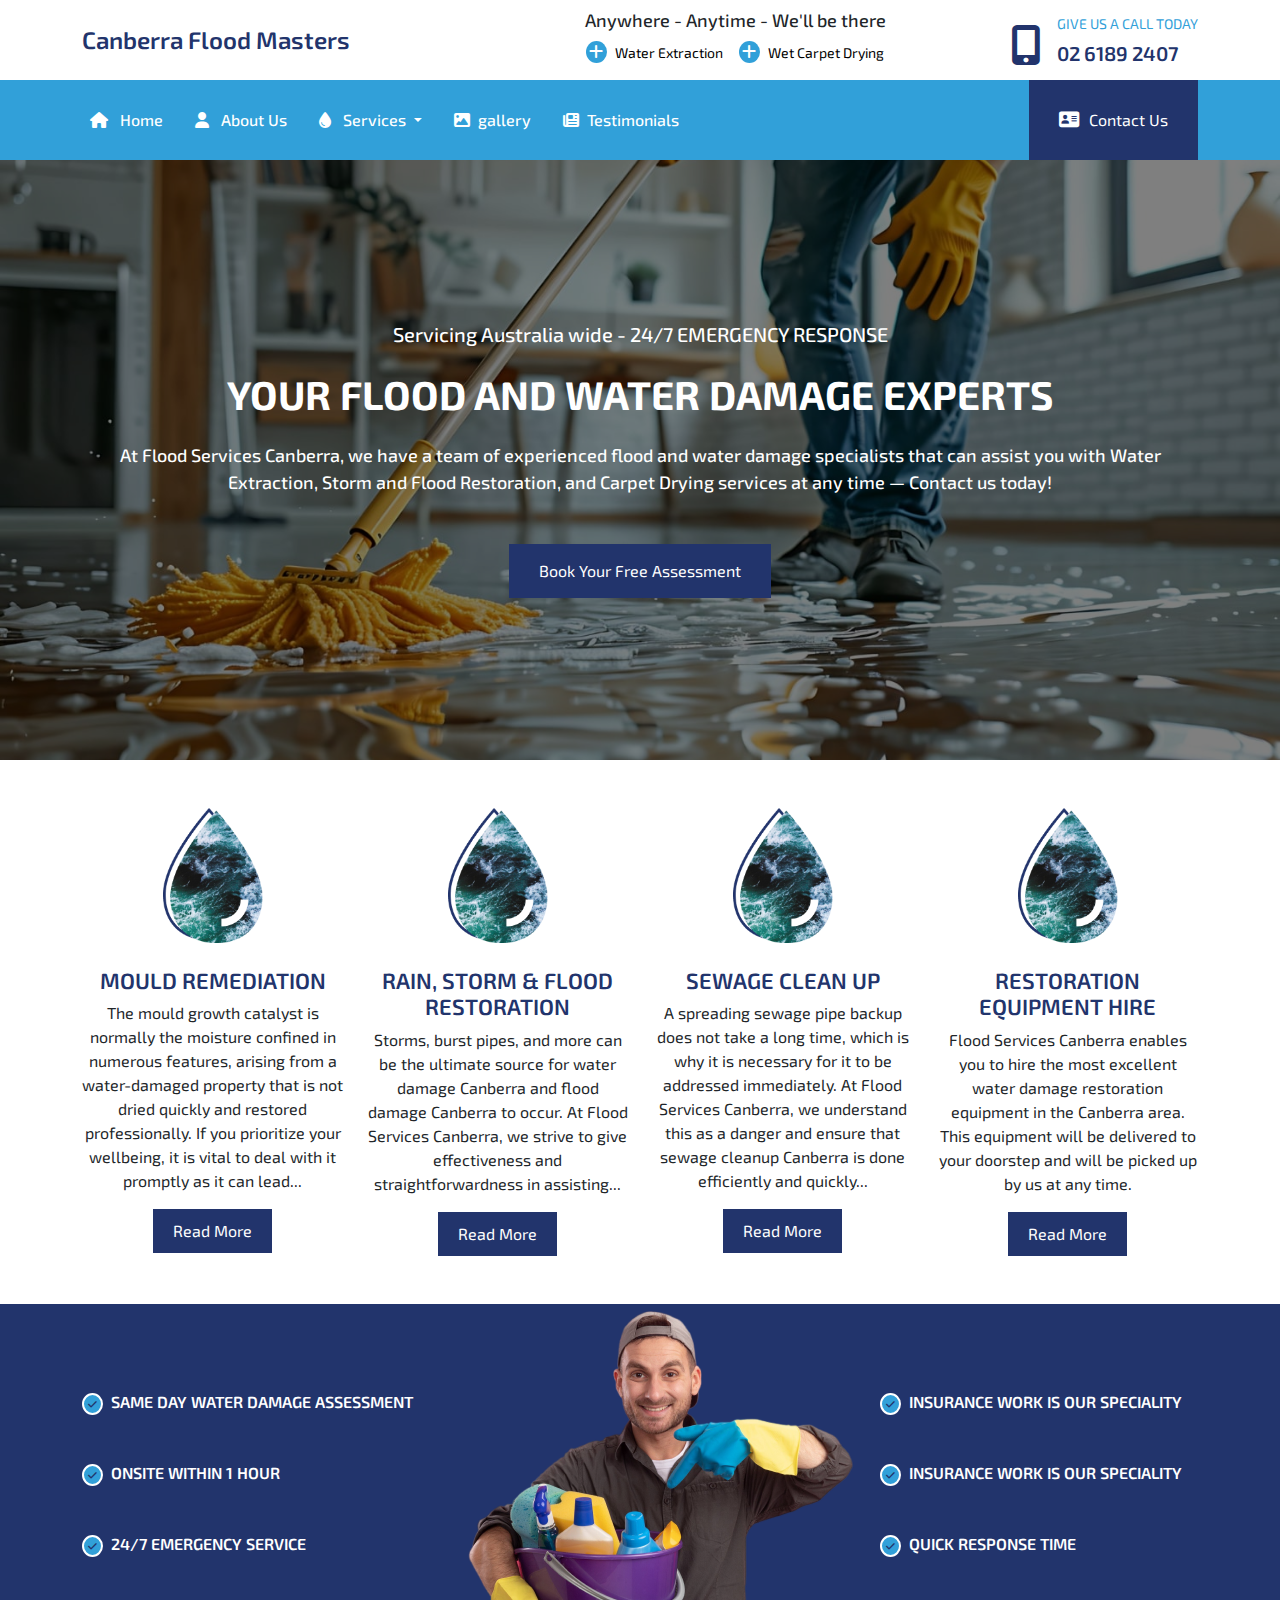
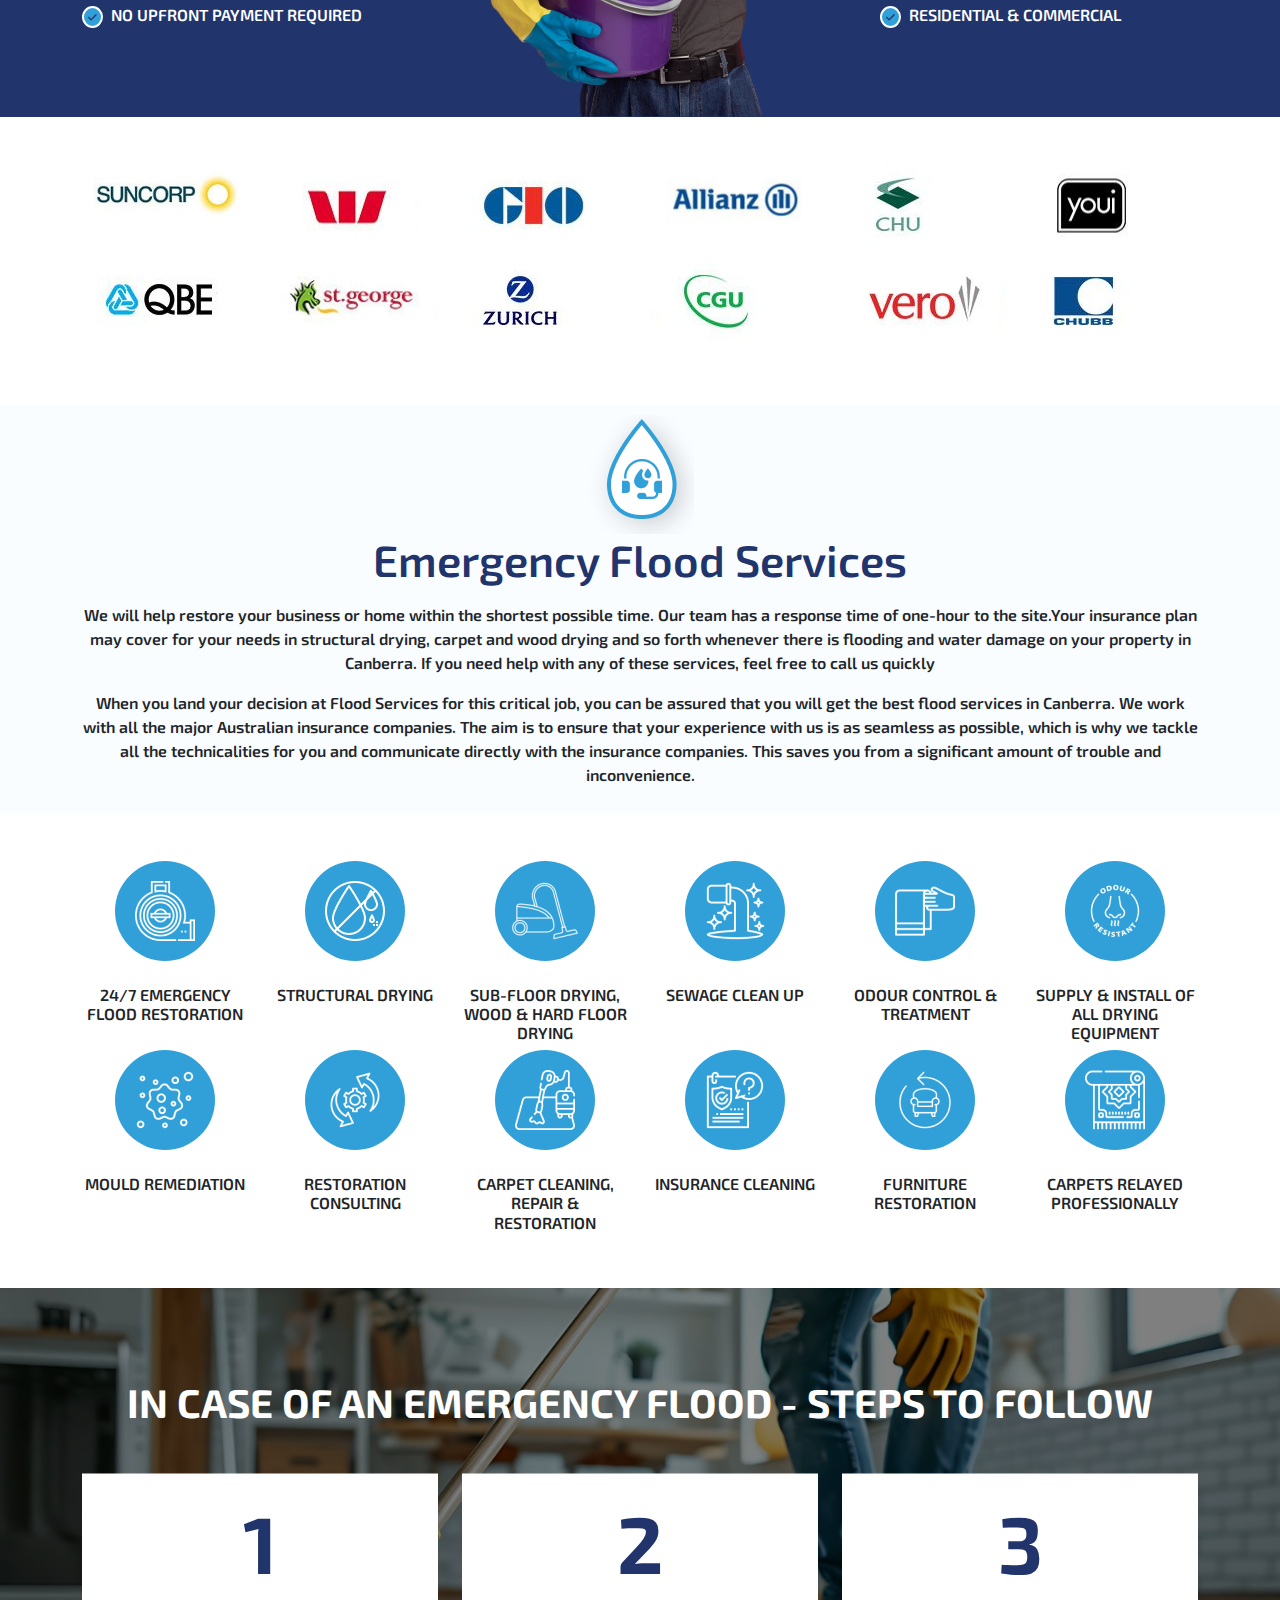
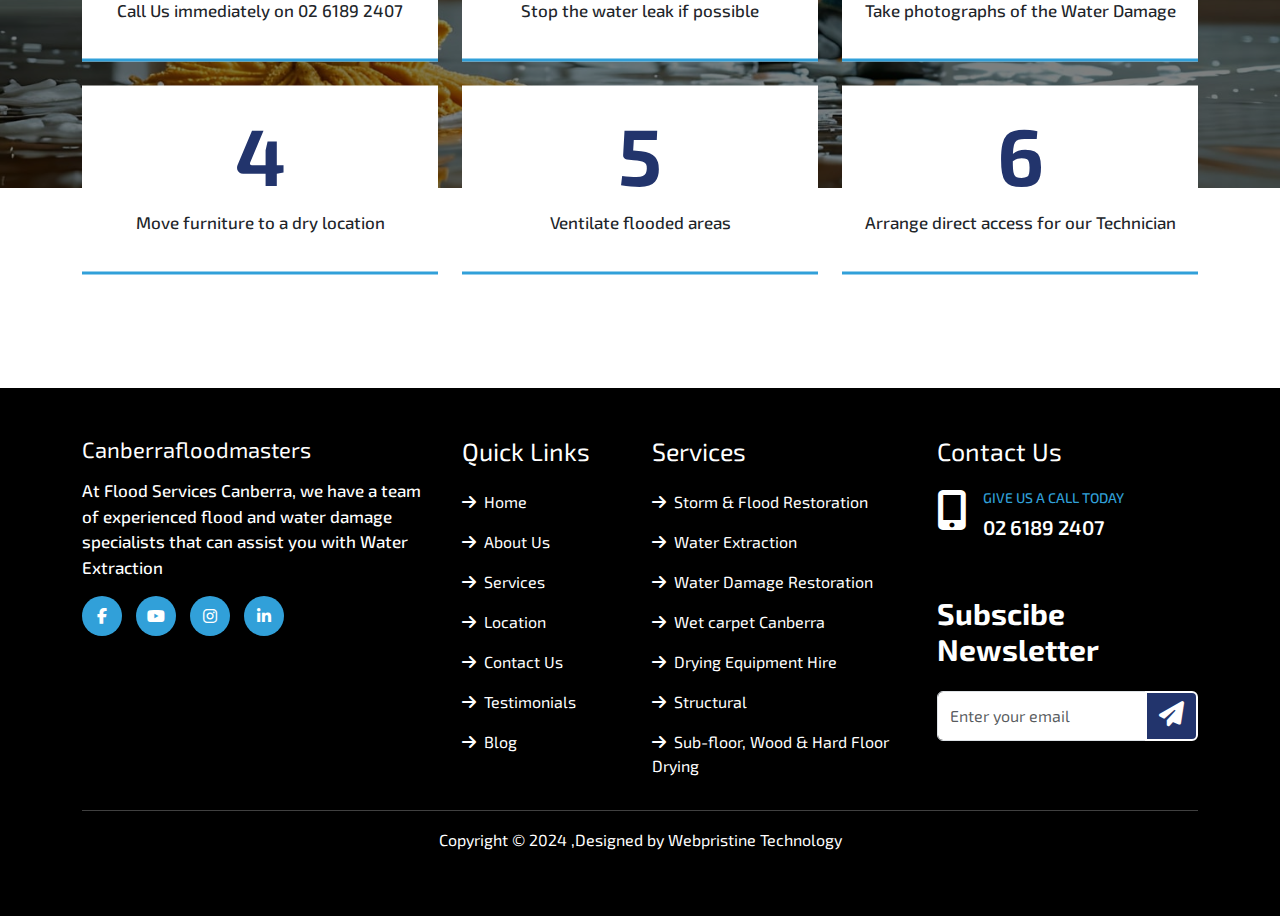
<file: index.html>
<!DOCTYPE html>
<html lang="en">

<head>
    <meta charset="UTF-8">
    <meta name="viewport" content="width=device-width, initial-scale=1.0">
    <!-- Bootstrap CSS -->
    <link href="https://cdn.jsdelivr.net/npm/bootstrap@5.0.2/dist/css/bootstrap.min.css" rel="stylesheet" />

    <!-- Custome CSS -->
    <link rel="stylesheet" href="assets/css/style.css" />
    <link rel="stylesheet" href="assets/css/responsive.css" />

    <!-- Font awesome CSS -->
    <link rel="stylesheet" href="https://cdnjs.cloudflare.com/ajax/libs/font-awesome/5.15.2/css/all.min.css" />
    <link rel="stylesheet" href="https://cdnjs.cloudflare.com/ajax/libs/font-awesome/6.6.0/css/all.min.css" />
    <!-- Owl CSS -->
    <link rel="stylesheet"
        href="https://cdnjs.cloudflare.com/ajax/libs/OwlCarousel2/2.3.4/assets/owl.carousel.min.css" />

    <!-- Owl CSS -->
    <link rel="stylesheet"
        href="https://cdnjs.cloudflare.com/ajax/libs/OwlCarousel2/2.3.4/assets/owl.theme.default.min.css" />
    <title>Home</title>
</head>

<body>


    <!-- topbar section start -->
    <div class="topbar-section">
        <div class="container">
            <div class="row justify-content-center align-items-center">

                <div class="col-lg-5 text-lg-start text-center">
                    <div class="topbar-logo">
                        <h5>Canberra Flood Masters</h5>
                    </div>
                </div>

                <div class="col-lg-4 text-lg-center text-center">
                    <div class="topbar-text">
                        <h6>Anywhere - Anytime - We'll be there</h6>
                    </div>

                    <div class="topbar-text-manu d-flex justify-content-lg-center justify-content-center">
                        <p class="me-3"> <i class="fa-solid fa-plus me-2"></i><a href="">Water Extraction</a></p>
                        <p><i class="fa-solid fa-plus me-2"></i><a href="">Wet Carpet Drying</a></p>
                    </div>
                </div>

                <div class="col-lg-3 text-lg-start text-center d-flex justify-content-end">
                    <div
                        class="topbar-mobile-icon d-flex align-items-center justify-content-lg-start justify-content-center">
                        <i class="fa-solid fa-mobile-screen-button me-3"></i>
                        <div class="mobile-text">
                            <h6>GIVE US A CALL TODAY</h6>
                            <h5><a href="tel:+0261892407">02 6189 2407</a></h5>
                        </div>
                    </div>
                </div>

            </div>
        </div>
    </div>
    <!-- topbar section end -->



    <!-- navbar-section-start -->
    <nav class="navbar navbar-expand-lg navbar-light ">
        <div class="container">
            <div class="navbar-brand">
                <h5>Canberra Flood Masters</h5>
            </div>

            <!-- <a class="navbar-brand" href="#">Navbar</a> -->
            <a data-bs-toggle="offcanvas" href="#offcanvasNavbar" role="button" aria-controls="offcanvasNavbar"
                class="d-lg-none">
                <svg xmlns="http://www.w3.org/2000/svg" version="1.1" xmlns:xlink="http://www.w3.org/1999/xlink"
                    width="40" height="40" x="0" y="0" viewBox="0 0 512 512" style="enable-background: new 0 0 512 512"
                    xml:space="preserve" class="">
                    <g>
                        <path
                            d="M128 102.4c0-14.138 11.462-25.6 25.6-25.6h332.8c14.138 0 25.6 11.462 25.6 25.6S500.538 128 486.4 128H153.6c-14.138 0-25.6-11.463-25.6-25.6zm358.4 128H25.6C11.462 230.4 0 241.863 0 256c0 14.138 11.462 25.6 25.6 25.6h460.8c14.138 0 25.6-11.462 25.6-25.6 0-14.137-11.462-25.6-25.6-25.6zm0 153.6H256c-14.137 0-25.6 11.462-25.6 25.6 0 14.137 11.463 25.6 25.6 25.6h230.4c14.138 0 25.6-11.463 25.6-25.6 0-14.138-11.462-25.6-25.6-25.6z"
                            fill="#fff" opacity="1" data-original="#000000" class=""></path>
                    </g>
                </svg>
            </a>

            <div class="collapse navbar-collapse" id="navbarSupportedContent">
                <ul class="navbar-nav me-auto mb-2 mb-lg-0">
                    <li class="nav-item me-3">
                        <a class="nav-link active" aria-current="page" href="index.html"><i class="fa-solid fa-house me-2"></i>
                            Home</a>
                    </li>
                    <li class="nav-item me-3">
                        <a class="nav-link active" aria-current="page" href="About.html"><i
                                class="fa-solid fa-user me-2"></i>
                            About Us</a>
                    </li>

                    <li class="nav-item dropdown me-3">
                        <a class="nav-link dropdown-toggle custom-dropdown-toggle" href="service.html" id="applicationsDropdown"
                            role="button">
                            <i class="fa-solid fa-droplet me-2"></i> Services
                        </a>
                        <ul class="custome-dropdown-menu">
                            <li><a class="dropdown-item" href="service.html">24/7 EMERGENCY FLOOD RESTORATION</a></li>
                            <li><a class="dropdown-item" href="#">STRUCTURAL DRYING</a></li>
                            <li><a class="dropdown-item" href="#">SUB-FLOOR DRYING, WOOD & HARD FLOOR DRYING</a></li>
                            <li><a class="dropdown-item" href="#">SEWAGE CLEAN UP</a></li>
                            <li><a class="dropdown-item" href="#">ODOUR CONTROL & TREATMENT</a></li>
                            <li><a class="dropdown-item" href="#">SUPPLY & INSTALL OF ALL DRYING EQUIPMENT</a></li>
                            <li><a class="dropdown-item" href="#">MOULD REMEDIATION</a></li>
                            <li><a class="dropdown-item" href="#">RESTORATION CONSULTING</a></li>
                            <li><a class="dropdown-item" href="#">CARPET CLEANING, REPAIR & RESTORATION</a></li>
                            <li><a class="dropdown-item" href="#">INSURANCE CLEANING</a></li>
                            <li><a class="dropdown-item" href="#">FURNITURE RESTORATION</a></li>
                            <li><a class="dropdown-item" href="#">CARPETS RELAYED PROFESSIONALLY</a></li>
                            <li><a class="dropdown-item" href="#">DRY ICE BLASTING</a></li>
                            <li><a class="dropdown-item" href="#">TILE & GROUT CLEANING</a></li>
    
                        </ul>
                    </li>


                    <li class="nav-item me-3">
                        <a class="nav-link active" aria-current="page" href="gallery.html"><i class="fa-solid fa-image me-2"></i>gallery</a>
                    </li>
                    <li class="nav-item me-3">
                        <a class="nav-link active" aria-current="page" href="testimonials.html"><i
                                class="fa-solid fa-newspaper me-2"></i>Testimonials</a>
                    </li>
                </ul>
                <form class="d-flex">
                    <div class="nav-btn">
                        <a href="contact.html"> <i class="fa-solid fa-address-card "></i> Contact Us</a>
                    </div>
                </form>
            </div>
        </div>
    </nav>
    <!-- navbar-section-end -->

    <!-- Mobile Nav -->
    <!-- Mobile Nav -->
    <div class="offcanvas offcanvas-end" tabindex="-1" id="offcanvasNavbar" aria-labelledby="offcanvasNavbarLabel">
        <div class="offcanvas-header">
            <h5 class="offcanvas-title" id="offcanvasNavbarLabel">Canberra Flood Masters</h5>
            <button type="button" class="btn-close" data-bs-dismiss="offcanvas" aria-label="Close"></button>
        </div>
        <div class="offcanvas-body">
            <!-- Replicating the navigation links for mobile view -->
            <ul class="navbar-nav me-auto mb-2 mb-lg-0">
                <li class="nav-item me-3">
                    <a class="nav-link active" aria-current="page" href="index.html"><i class="fa-solid fa-house me-2"></i>
                        Home</a>
                </li>
                <li class="nav-item me-3">
                    <a class="nav-link active" aria-current="page" href="About.html"><i
                            class="fa-solid fa-user me-2"></i>
                        About Us</a>
                </li>

                <li class="nav-item dropdown me-3">
                    <a class="nav-link dropdown-toggle custom-dropdown-toggle" href="#" id="applicationsDropdown"
                        role="button">
                        <i class="fa-solid fa-droplet me-2"></i> Services
                    </a>
                    <ul class="custome-dropdown-menu">
                        <li><a class="dropdown-item" href="service.html">24/7 EMERGENCY FLOOD RESTORATION</a></li>
                        <li><a class="dropdown-item" href="#">STRUCTURAL DRYING</a></li>
                        <li><a class="dropdown-item" href="#">SUB-FLOOR DRYING, WOOD & HARD FLOOR DRYING</a></li>
                        <li><a class="dropdown-item" href="#">SEWAGE CLEAN UP</a></li>
                        <li><a class="dropdown-item" href="#">ODOUR CONTROL & TREATMENT</a></li>
                        <li><a class="dropdown-item" href="#">SUPPLY & INSTALL OF ALL DRYING EQUIPMENT</a></li>
                        <li><a class="dropdown-item" href="#">MOULD REMEDIATION</a></li>
                        <li><a class="dropdown-item" href="#">RESTORATION CONSULTING</a></li>
                        <li><a class="dropdown-item" href="#">CARPET CLEANING, REPAIR & RESTORATION</a></li>
                        <li><a class="dropdown-item" href="#">INSURANCE CLEANING</a></li>
                        <li><a class="dropdown-item" href="#">FURNITURE RESTORATION</a></li>
                        <li><a class="dropdown-item" href="#">CARPETS RELAYED PROFESSIONALLY</a></li>
                        <li><a class="dropdown-item" href="#">DRY ICE BLASTING</a></li>
                        <li><a class="dropdown-item" href="#">TILE & GROUT CLEANING</a></li>

                    </ul>
                </li>


                <li class="nav-item me-3">
                    <a class="nav-link active" aria-current="page" href="gallery.html"><i class="fa-solid fa-image me-2"></i>gallery</a>
                </li>
                <li class="nav-item me-3">
                    <a class="nav-link active" aria-current="page" href="testimonials.html"><i
                            class="fa-solid fa-newspaper me-2"></i>Testimonials</a>
                </li>
            </ul>
            <!-- Adding the Contact Us button -->
            <div class="d-flex justify-content-center mt-4">
                <div class="nav-btn1">
                    <a href="contact.html">Contact Us</a>
                </div>
            </div>
        </div>
    </div>

    <!-- Mobile Nav -->



    <!-- banner-section-start -->

    <div class="banner-sertion position-relative">

        <div class="banner-carousel owl-carousel owl-theme">

            <div class="item">
                <picture>
                    <source srcset="assets/images/banner/banner.jpg" media="(max-width:576px)" type="image/webp">
                    <img src="assets/images/banner/banner.jpg" class="d-block w-100" alt="banner">
                </picture>
                <div class="overlay"></div>


                <div class="container">
                    <div class="banner-text">
                        <h6 class="text-center mb-4">Servicing Australia wide - 24/7 EMERGENCY RESPONSE</h6>
                        <h1 class="text-center mb-4">YOUR FLOOD AND WATER DAMAGE EXPERTS</h1>
                        <p class="text-center mb-5">At Flood Services Canberra, we have a team of experienced flood and
                            water damage specialists that
                            can assist you with Water Extraction, Storm and Flood Restoration, and Carpet Drying
                            services at
                            any time — Contact us today!</p>

                        <div class="banner-btn text-center">
                            <a href="">Book Your Free Assessment</a>
                        </div>
                    </div>
                </div>



            </div>

            <div class="item">
                <picture>
                    <source srcset="assets/images/banner/banner.jpg" media="(max-width:576px)" type="image/webp">
                    <img src="assets/images/banner/banner.jpg" class="d-block w-100" alt="banner">
                </picture>
                <div class="overlay"></div>


                <div class="container">
                    <div class="banner-text">
                        <h6 class="text-center mb-4">Servicing Australia wide - 24/7 EMERGENCY RESPONSE</h6>
                        <h1 class="text-center mb-4">YOUR FLOOD AND WATER DAMAGE EXPERTS</h1>
                        <p class="text-center mb-5">At Flood Services Canberra, we have a team of experienced flood and
                            water damage specialists that
                            can assist you with Water Extraction, Storm and Flood Restoration, and Carpet Drying
                            services at
                            any time — Contact us today!</p>

                        <div class="banner-btn text-center">
                            <a href="">Book Your Free Assessment</a>
                        </div>
                    </div>
                </div>



            </div>

            <div class="item">
                <picture>
                    <source srcset="assets/images/banner/banner.jpg" media="(max-width:576px)" type="image/webp">
                    <img src="assets/images/banner/banner.jpg" class="d-block w-100" alt="banner">
                </picture>
                <div class="overlay"></div>


                <div class="container">
                    <div class="banner-text">
                        <h6 class="text-center mb-4">Servicing Australia wide - 24/7 EMERGENCY RESPONSE</h6>
                        <h1 class="text-center mb-4">YOUR FLOOD AND WATER DAMAGE EXPERTS</h1>
                        <p class="text-center mb-5">At Flood Services Canberra, we have a team of experienced flood and
                            water damage specialists that
                            can assist you with Water Extraction, Storm and Flood Restoration, and Carpet Drying
                            services at
                            any time — Contact us today!</p>

                        <div class="banner-btn text-center">
                            <a href="">Book Your Free Assessment</a>
                        </div>
                    </div>
                </div>



            </div>


        </div>

    </div>

    <!-- banner-section-end -->


    <!-- features-section start -->

    <div class="features-section mt-5">
        <div class="container">
            <div class="row">

                <div class="col-lg-3 col-md-6 col-sm-12 mb-5">
                    <div class="drop-img text-center mb-4">
                        <img src="assets/images/features/drop1.png" alt="">
                    </div>
                    <h6 class="text-center">MOULD REMEDIATION</h6>
                    <p class="text-center">The mould growth catalyst is normally the moisture confined in numerous
                        features, arising from a
                        water-damaged property that is not dried quickly and restored professionally. If you prioritize
                        your wellbeing, it is vital to deal with it promptly as it can lead...
                        <!-- to an extremely
                        toxic and
                        dangerous environment. A team of experts at Flood Services Canberra will make sure your property
                        is kept away from mould and immediately restore your property to its normal conditio. -->
                    </p>

                    <div class="features-card-btn text-center">
                        <a href="#">Read More</a>
                    </div>
                </div>

                <div class="col-lg-3 col-md-6 col-sm-12 mb-5">
                    <div class="drop-img text-center mb-4">
                        <img src="assets/images/features/drop1.png" alt="">
                    </div>
                    <h6 class="text-center">RAIN, STORM & FLOOD RESTORATION</h6>
                    <p class="text-center">Storms, burst pipes, and more can be the ultimate source for water damage
                        Canberra and flood damage Canberra to occur. At Flood Services Canberra, we strive to give
                        effectiveness and straightforwardness in assisting...

                        <!-- you with the restoration as well as
                        repair
                        for the most severe damage to your residential or commercial property in Canberra, in the
                        shortest possible time. -->
                    </p>

                    <div class="features-card-btn text-center">
                        <a href="#">Read More</a>
                    </div>
                </div>

                <div class="col-lg-3 col-md-6 col-sm-12 mb-5">
                    <div class="drop-img text-center mb-4">
                        <img src="assets/images/features/drop1.png" alt="">
                    </div>
                    <h6 class="text-center">SEWAGE CLEAN UP</h6>
                    <p class="text-center">A spreading sewage pipe backup does not take a long time, which is why it is
                        necessary for it to be addressed immediately. At Flood Services Canberra, we understand this as
                        a danger and ensure that sewage cleanup Canberra is done efficiently and quickly...
                        <!-- No matter the
                        water problem's complexity is, our team of certified and fully-trained technicians will be able
                        to manage the problem successfully. -->
                    </p>

                    <div class="features-card-btn text-center">
                        <a href="#">Read More</a>
                    </div>
                </div>

                <div class="col-lg-3 col-md-6 col-sm-12 mb-5">
                    <div class="drop-img text-center mb-4">
                        <img src="assets/images/features/drop1.png" alt="">
                    </div>
                    <h6 class="text-center">RESTORATION EQUIPMENT HIRE</h6>
                    <p class="text-center ">Flood Services Canberra enables you to hire the most excellent water damage
                        restoration equipment in the Canberra area. This equipment will be delivered to your doorstep
                        and will be picked up by us at any time.</p>

                    <div class="features-card-btn text-center">
                        <a href="#">Read More</a>
                    </div>
                </div>

            </div>
        </div>
    </div>


    <!-- features-section end -->


    <!-- assessmen section start -->
    <div class="assessment-section">
        <div class="container">
            <div class="main-assessment">
                <div class="row align-items-center justify-content-center">
                    <div class="col-lg-4 left-col mt-5 ">
                        <div class="assessment-link align-items-center">
                            <h6 class="mb-5"><i class="fa-solid fa-check me-2"></i><a href="">SAME DAY WATER DAMAGE
                                    ASSESSMENT</a></h6>
                            <h6 class="mb-5"><i class="fa-solid fa-check me-2"></i><a href="">ONSITE WITHIN 1 HOUR</a>
                            </h6>
                            <h6 class="mb-5"><i class="fa-solid fa-check me-2"></i><a href="">24/7 EMERGENCY SERVICE</a>
                            </h6>
                            <h6 class="mb-5"><i class="fa-solid fa-check me-2"></i><a href="">NO UPFRONT PAYMENT
                                    REQUIRED</a></h6>
                        </div>
                    </div>
                    <div class="col-lg-4">
                        <div class="preson-img">
                            <img src="assets/images/assessmen/person.png" alt="">
                        </div>
                    </div>
                    <div class="col-lg-4 right-col mt-5 ">
                        <div class="assessment-link align-items-center">
                            <h6 class="mb-5"><i class="fa-solid fa-check me-2"></i><a href="">INSURANCE WORK IS OUR
                                    SPECIALITY</a></h6>
                            <h6 class="mb-5"><i class="fa-solid fa-check me-2"></i><a href="">INSURANCE WORK IS OUR
                                    SPECIALITY</a></h6>
                            <h6 class="mb-5"><i class="fa-solid fa-check me-2"></i><a href="">QUICK RESPONSE TIME</a>
                            </h6>
                            <h6 class="mb-5"><i class="fa-solid fa-check me-2"></i><a href="">RESIDENTIAL &
                                    COMMERCIAL</a></h6>
                        </div>
                    </div>
                </div>
            </div>

        </div>
    </div>
    <!-- assessmen section end -->


    <!-- company-icon-section start -->

    <div class="company-icon-section mt-5 mb-5">
        <div class="container">
            <div class="row justify-content-center">
                <div class="col-lg-2 col-md-3 col-sm-4 col-6">
                    <div class="company-img mb-3">
                        <img src="assets/images/company-icon/img1.png" alt="" class="img-fluid">
                    </div>

                </div>
                <div class="col-lg-2 col-md-3 col-sm-4 col-6">
                    <div class="company-img mb-3">
                        <img src="assets/images/company-icon/img2.png" alt="" class="img-fluid">
                    </div>

                </div>
                <div class="col-lg-2 col-md-3 col-sm-4 col-6">
                    <div class="company-img mb-3">
                        <img src="assets/images/company-icon/img3.png" alt="" class="img-fluid">
                    </div>

                </div>
                <div class="col-lg-2 col-md-3 col-sm-4 col-6">
                    <div class="company-img mb-3">
                        <img src="assets/images/company-icon/img4.png" alt="" class="img-fluid">
                    </div>

                </div>
                <div class="col-lg-2 col-md-3 col-sm-4 col-6">
                    <div class="company-img mb-3">
                        <img src="assets/images/company-icon/img5.png" alt="" class="img-fluid">
                    </div>

                </div>
                <div class="col-lg-2 col-md-3 col-sm-4 col-6">
                    <div class="company-img mb-3">
                        <img src="assets/images/company-icon/img6.png" alt="" class="img-fluid">
                    </div>

                </div>
                <div class="col-lg-2 col-md-3 col-sm-4 col-6">
                    <div class="company-img mb-3">
                        <img src="assets/images/company-icon/img7.png" alt="" class="img-fluid">
                    </div>

                </div>
                <div class="col-lg-2 col-md-3 col-sm-4 col-6">
                    <div class="company-img mb-3">
                        <img src="assets/images/company-icon/img8.png" alt="" class="img-fluid">
                    </div>

                </div>
                <div class="col-lg-2 col-md-3 col-sm-4 col-6">
                    <div class="company-img mb-3">
                        <img src="assets/images/company-icon/img9.png" alt="" class="img-fluid">
                    </div>

                </div>
                <div class="col-lg-2 col-md-3 col-sm-4 col-6">
                    <div class="company-img mb-3">
                        <img src="assets/images/company-icon/img10.png" alt="" class="img-fluid">
                    </div>

                </div>
                <div class="col-lg-2 col-md-3 col-sm-4 col-6">
                    <div class="company-img mb-3">
                        <img src="assets/images/company-icon/img11.png" alt="" class="img-fluid">
                    </div>

                </div>
                <div class="col-lg-2 col-md-3 col-sm-4 col-6">
                    <div class="company-img mb-3">
                        <img src="assets/images/company-icon/img13.png" alt="" class="img-fluid">
                    </div>

                </div>
            </div>
        </div>
    </div>

    <!-- company-icon-section end -->


    <!-- services-section start -->
    <div class="services-section">
        <div class="container">

            <div class="services-img text-center">
                <img src="assets/images/Services/img1.png" alt="">
            </div>
            <h2 class="text-center mb-3">Emergency Flood Services</h2>
            <p class="text-center">We will help restore your business or home within the shortest possible time. Our
                team has a response time of one-hour to the site.Your insurance plan may cover for your needs in
                structural drying, carpet and wood drying and so forth whenever there is flooding and water damage on
                your property in Canberra. If you need help with any of these services, feel free to call us quickly</p>
            <p class="text-center">When you land your decision at Flood Services for this critical job, you can be
                assured that you will get
                the best flood services in Canberra. We work with all the major Australian insurance companies. The aim
                is to ensure that your experience with us is as seamless as possible, which is why we tackle all the
                technicalities for you and communicate directly with the insurance companies. This saves you from a
                significant amount of trouble and inconvenience.</p>
        </div>
    </div>
    <!-- services-section end -->


    <!-- services-icon-section start -->
    <div class="services-icon-section mt-5 mb-5">
        <div class="container">
            <div class="row">
                <div class="col-lg-2 col-md-3 col-sm-4 col-6">
                    <div class="icon-img">
                        <img src="assets/images/icon/img1.png" alt="">
                    </div>
                    <h6 class="text-center mt-4">24/7 EMERGENCY FLOOD RESTORATION</h6>
                </div>

                <div class="col-lg-2 col-md-3 col-sm-4 col-6">
                    <div class="icon-img">
                        <img src="assets/images/icon/img2.png" alt="">
                    </div>
                    <h6 class="text-center mt-4">STRUCTURAL DRYING</h6>
                </div>

                <div class="col-lg-2 col-md-3 col-sm-4 col-6">
                    <div class="icon-img">
                        <img src="assets/images/icon/img3.png" alt="">
                    </div>
                    <h6 class="text-center mt-4">SUB-FLOOR DRYING, WOOD & HARD FLOOR DRYING</h6>
                </div>

                <div class="col-lg-2 col-md-3 col-sm-4 col-6">
                    <div class="icon-img">
                        <img src="assets/images/icon/img4.png" alt="">
                    </div>
                    <h6 class="text-center mt-4">SEWAGE CLEAN UP</h6>
                </div>

                <div class="col-lg-2 col-md-3 col-sm-4 col-6">
                    <div class="icon-img">
                        <img src="assets/images/icon/img5.png" alt="">
                    </div>
                    <h6 class="text-center mt-4">ODOUR CONTROL & TREATMENT</h6>
                </div>

                <div class="col-lg-2 col-md-3 col-sm-4 col-6">
                    <div class="icon-img">
                        <img src="assets/images/icon/img6.png" alt="">
                    </div>
                    <h6 class="text-center mt-4">SUPPLY & INSTALL OF ALL DRYING EQUIPMENT</h6>
                </div>

                <div class="col-lg-2 col-md-3 col-sm-4 col-6">
                    <div class="icon-img">
                        <img src="assets/images/icon/img7.png" alt="">
                    </div>
                    <h6 class="text-center mt-4">MOULD REMEDIATION</h6>
                </div>

                <div class="col-lg-2 col-md-3 col-sm-4 col-6">
                    <div class="icon-img">
                        <img src="assets/images/icon/img8.png" alt="">
                    </div>
                    <h6 class="text-center mt-4">RESTORATION CONSULTING</h6>
                </div>

                <div class="col-lg-2 col-md-3 col-sm-4 col-6">
                    <div class="icon-img">
                        <img src="assets/images/icon/img9.png" alt="">
                    </div>
                    <h6 class="text-center mt-4">CARPET CLEANING, REPAIR & RESTORATION</h6>
                </div>

                <div class="col-lg-2 col-md-3 col-sm-4 col-6">
                    <div class="icon-img">
                        <img src="assets/images/icon/img10.png" alt="">
                    </div>
                    <h6 class="text-center mt-4">INSURANCE CLEANING</h6>
                </div>

                <div class="col-lg-2 col-md-3 col-sm-4 col-6">
                    <div class="icon-img">
                        <img src="assets/images/icon/img11.png" alt="">
                    </div>
                    <h6 class="text-center mt-4">FURNITURE RESTORATION</h6>
                </div>

                <div class="col-lg-2 col-md-3 col-sm-4 col-6">
                    <div class="icon-img">
                        <img src="assets/images/icon/img12.png" alt="">
                    </div>
                    <h6 class="text-center mt-4">CARPETS RELAYED PROFESSIONALLY</h6>
                </div>
            </div>
        </div>
    </div>

    <!-- services-icon-section end -->



    <!-- STEPS TO FOLLOW  start-->
    <div class="follow-up-section">
        <div class="follow-up-bg-img">
            <img src="assets/images/banner/banner.jpg" alt="">
        </div>
        <div class="overlay"></div>

        <div class="container">
            <h2 class="text-center mb-5">IN CASE OF AN EMERGENCY FLOOD - STEPS TO FOLLOW</h2>
            <div class="row">
                <div class="col-lg-4 col-md-6 col-sm-12 mb-4">
                    <div class="number-card">
                        <h1 class="text-center">1</h1>
                        <p class="text-center">Call Us immediately on 02 6189 2407</p>
                    </div>
                </div>

                <div class="col-lg-4 col-md-6 col-sm-12 mb-4">
                    <div class="number-card">
                        <h1 class="text-center">2</h1>
                        <p class="text-center">Stop the water leak if possible</p>
                    </div>
                </div>

                <div class="col-lg-4 col-md-6 col-sm-12 mb-4">
                    <div class="number-card">
                        <h1 class="text-center">3</h1>
                        <p class="text-center">Take photographs of the Water Damage</p>
                    </div>
                </div>

                <div class="col-lg-4 col-md-6 col-sm-12 mb-4">
                    <div class="number-card">
                        <h1 class="text-center">4</h1>
                        <p class="text-center">Move furniture to a dry location</p>
                    </div>
                </div>

                <div class="col-lg-4 col-md-6 col-sm-12 mb-4">
                    <div class="number-card">
                        <h1 class="text-center">5</h1>
                        <p class="text-center">Ventilate flooded areas</p>
                    </div>
                </div>

                <div class="col-lg-4 col-md-6 col-sm-12 mb-4">
                    <div class="number-card">
                        <h1 class="text-center">6</h1>
                        <p class="text-center">Arrange direct access for our Technician</p>
                    </div>
                </div>
            </div>
        </div>

    </div>
    <!-- STEPS TO FOLLOW  end-->

    <div class="footer-section p-5">
        <div class="container">

            <div class="row">
                <div class="col-lg-4">
                    <div class="footer-link-one">
                        <h6 class="mb-3">Canberrafloodmasters</h6>
                        <p>At Flood Services Canberra, we have a team of experienced flood and water damage specialists
                            that can assist you with Water Extraction</p>

                        <div class="footer-icon mb-4">
                            <a href="#"><i class="fa-brands fa-facebook-f"></i></a>
                            <a href="#"><i class="fa-brands fa-youtube"></i></a>
                            <a href="#"><i class="fa-brands fa-instagram"></i></a>
                            <a href="#"><i class="fa-brands fa-linkedin-in"></i></a>
                        </div>
                    </div>
                </div>
                <div class="col-lg-2">
                    <div class="footer-links">
                        <h5 class="mb-4">Quick Links</h5>

                        <div class="footer-main-link mb-3">
                            <a href="#"><i class="fa-solid fa-arrow-right me-2"></i>Home</a>
                        </div>
                        <div class="footer-main-link mb-3">
                            <a href=""><i class="fa-solid fa-arrow-right me-2"></i>About Us</a>
                        </div>
                        <div class="footer-main-link mb-3">
                            <a href=""><i class="fa-solid fa-arrow-right me-2"></i>Services</a>
                        </div>
                        <div class="footer-main-link mb-3">
                            <a href=""><i class="fa-solid fa-arrow-right me-2"></i>Location</a>
                        </div>
                        <div class="footer-main-link mb-3">
                            <a href=""><i class="fa-solid fa-arrow-right me-2"></i>Contact Us</a>
                        </div>
                        <div class="footer-main-link mb-3">
                            <a href=""><i class="fa-solid fa-arrow-right me-2"></i>Testimonials</a>
                        </div>
                        <div class="footer-main-link mb-3">
                            <a href=""><i class="fa-solid fa-arrow-right me-2"></i>Blog</a>
                        </div>

                    </div>
                </div>

                <div class="col-lg-3">
                    <div class="footer-links">
                        <h5 class="mb-4">Services</h5>

                        <div class="footer-main-link mb-3">
                            <a href="#"><i class="fa-solid fa-arrow-right me-2"></i>Storm & Flood Restoration</a>
                        </div>
                        <div class="footer-main-link mb-3">
                            <a href=""><i class="fa-solid fa-arrow-right me-2"></i>Water Extraction</a>
                        </div>
                        <div class="footer-main-link mb-3">
                            <a href=""><i class="fa-solid fa-arrow-right me-2"></i>Water Damage Restoration</a>
                        </div>
                        <div class="footer-main-link mb-3">
                            <a href=""><i class="fa-solid fa-arrow-right me-2"></i>Wet carpet Canberra</a>
                        </div>
                        <div class="footer-main-link mb-3">
                            <a href=""><i class="fa-solid fa-arrow-right me-2"></i>Drying Equipment Hire</a>
                        </div>
                        <div class="footer-main-link mb-3">
                            <a href=""><i class="fa-solid fa-arrow-right me-2"></i>Structural</a>
                        </div>
                        <div class="footer-main-link mb-3">
                            <a href=""><i class="fa-solid fa-arrow-right me-2"></i>Sub-floor, Wood & Hard Floor
                                Drying</a>
                        </div>

                    </div>

                </div>
                <div class="col-lg-3">
                    <div class="footer-links-form">
                        <h5 class="mb-4">Contact Us</h5>
                    </div>
                    <div class="footer-links-form-number d-flex">
                        <i class="fa-solid fa-mobile-screen-button me-3"></i>
                        <div class="mobile-text ">
                            <h6>GIVE US A CALL TODAY</h6>
                            <h5><a href="tel:+0261892407">02 6189 2407</a></h5>
                        </div>
                    </div>

                    <div class="form-tittle mt-5">
                        <h2>Subscibe Newsletter</h2>
                    </div>

                    <div class="form mt-4">
                        <form>
                            <div class="input-group">
                                <input type="email" class="form-control" placeholder="Enter your email"
                                    aria-label="Email" required>
                                <button class="btn btn-primary" type="submit"><i
                                        class="fa-solid fa-paper-plane"></i></button>
                            </div>
                        </form>
                    </div>

                </div>
            </div>

            <hr class="footer-line">

            <div class="company-name">
                <p class="text-center"><a href="">Copyright © 2024 ,Designed by Webpristine Technology</a></p>
            </div>

        </div>
    </div>















    <!-- Bootstrap JS Bundle -->
    <script src="https://cdn.jsdelivr.net/npm/bootstrap@5.0.2/dist/js/bootstrap.bundle.min.js"></script>

    <!-- Jquery js -->
    <script src="https://cdnjs.cloudflare.com/ajax/libs/jquery/3.7.1/jquery.min.js"></script>

    <!-- Owl js -->
    <script src="https://cdnjs.cloudflare.com/ajax/libs/OwlCarousel2/2.3.4/owl.carousel.min.js"></script>

    <script src="assets/js/index.js"></script>

</body>

</html>
</file>
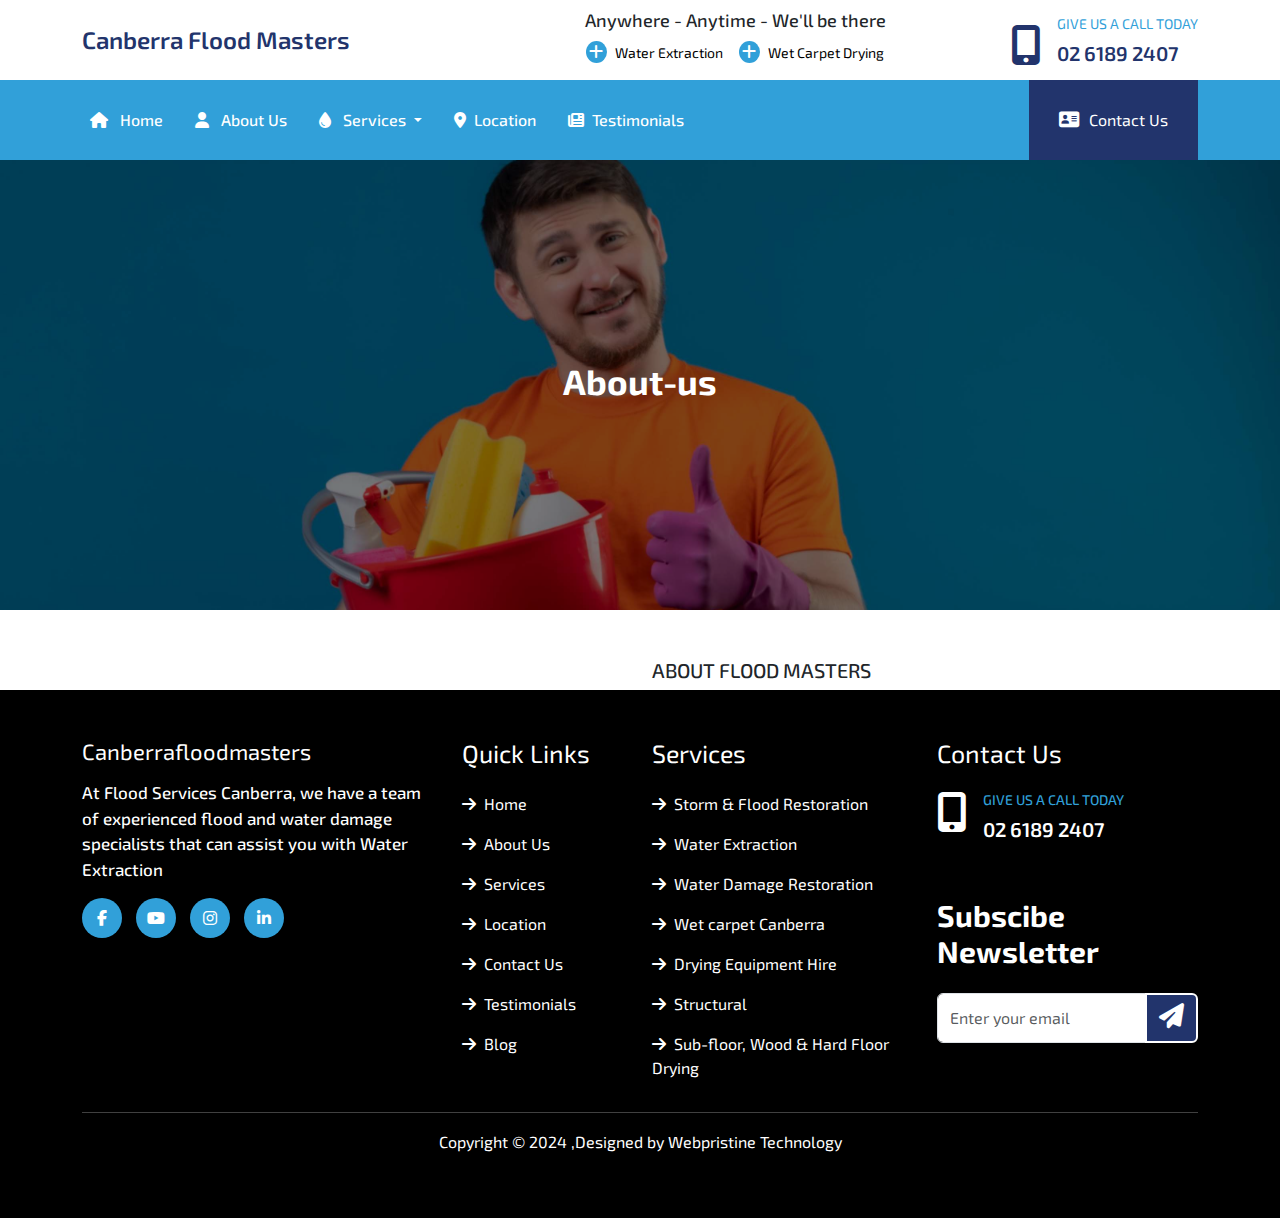
<file: About.html>
<!DOCTYPE html>
<html lang="en">

<head>
    <meta charset="UTF-8">
    <meta name="viewport" content="width=device-width, initial-scale=1.0">
    <!-- Bootstrap CSS -->
    <link href="https://cdn.jsdelivr.net/npm/bootstrap@5.0.2/dist/css/bootstrap.min.css" rel="stylesheet" />

    <!-- Custome CSS -->
    <link rel="stylesheet" href="assets/css/style.css" />
    <link rel="stylesheet" href="assets/css/responsive.css" />

    <!-- Font awesome CSS -->
    <link rel="stylesheet" href="https://cdnjs.cloudflare.com/ajax/libs/font-awesome/5.15.2/css/all.min.css" />
    <link rel="stylesheet" href="https://cdnjs.cloudflare.com/ajax/libs/font-awesome/6.6.0/css/all.min.css" />
    <!-- Owl CSS -->
    <link rel="stylesheet"
        href="https://cdnjs.cloudflare.com/ajax/libs/OwlCarousel2/2.3.4/assets/owl.carousel.min.css" />

    <!-- Owl CSS -->
    <link rel="stylesheet"
        href="https://cdnjs.cloudflare.com/ajax/libs/OwlCarousel2/2.3.4/assets/owl.theme.default.min.css" />
    <title>About</title>
</head>

<body>


    <!-- topbar section start -->
    <div class="topbar-section">
        <div class="container">
            <div class="row justify-content-center align-items-center">

                <div class="col-lg-5 text-lg-start text-center">
                    <div class="topbar-logo">
                        <h5>Canberra Flood Masters</h5>
                    </div>
                </div>

                <div class="col-lg-4 text-lg-center text-center">
                    <div class="topbar-text">
                        <h6>Anywhere - Anytime - We'll be there</h6>
                    </div>

                    <div class="topbar-text-manu d-flex justify-content-lg-center justify-content-center">
                        <p class="me-3"> <i class="fa-solid fa-plus me-2"></i><a href="">Water Extraction</a></p>
                        <p><i class="fa-solid fa-plus me-2"></i><a href="">Wet Carpet Drying</a></p>
                    </div>
                </div>

                <div class="col-lg-3 text-lg-start text-center d-flex justify-content-end">
                    <div
                        class="topbar-mobile-icon d-flex align-items-center justify-content-lg-start justify-content-center">
                        <i class="fa-solid fa-mobile-screen-button me-3"></i>
                        <div class="mobile-text">
                            <h6>GIVE US A CALL TODAY</h6>
                            <h5>02 6189 2407</h5>
                        </div>
                    </div>
                </div>

            </div>
        </div>
    </div>
    <!-- topbar section end -->



    <!-- navbar-section-start -->
    <nav class="navbar navbar-expand-lg navbar-light ">
        <div class="container">
            <div class="navbar-brand">
                <h5>Canberra Flood Masters</h5>
            </div>

            <!-- <a class="navbar-brand" href="#">Navbar</a> -->
            <a data-bs-toggle="offcanvas" href="#offcanvasNavbar" role="button" aria-controls="offcanvasNavbar"
                class="d-lg-none">
                <svg xmlns="http://www.w3.org/2000/svg" version="1.1" xmlns:xlink="http://www.w3.org/1999/xlink"
                    width="40" height="40" x="0" y="0" viewBox="0 0 512 512" style="enable-background: new 0 0 512 512"
                    xml:space="preserve" class="">
                    <g>
                        <path
                            d="M128 102.4c0-14.138 11.462-25.6 25.6-25.6h332.8c14.138 0 25.6 11.462 25.6 25.6S500.538 128 486.4 128H153.6c-14.138 0-25.6-11.463-25.6-25.6zm358.4 128H25.6C11.462 230.4 0 241.863 0 256c0 14.138 11.462 25.6 25.6 25.6h460.8c14.138 0 25.6-11.462 25.6-25.6 0-14.137-11.462-25.6-25.6-25.6zm0 153.6H256c-14.137 0-25.6 11.462-25.6 25.6 0 14.137 11.463 25.6 25.6 25.6h230.4c14.138 0 25.6-11.463 25.6-25.6 0-14.138-11.462-25.6-25.6-25.6z"
                            fill="#fff" opacity="1" data-original="#000000" class=""></path>
                    </g>
                </svg>
            </a>

            <div class="collapse navbar-collapse" id="navbarSupportedContent">
                <ul class="navbar-nav me-auto mb-2 mb-lg-0">
                    <li class="nav-item me-3">
                        <a class="nav-link active" aria-current="page" href="#"><i class="fa-solid fa-house me-2"></i>
                            Home</a>
                    </li>
                    <li class="nav-item me-3">
                        <a class="nav-link active" aria-current="page" href="About.html"><i
                                class="fa-solid fa-user me-2"></i>
                            About Us</a>
                    </li>

                    <li class="nav-item dropdown me-3">
                        <a class="nav-link dropdown-toggle custom-dropdown-toggle" href="#" id="applicationsDropdown" role="button">
                            <i class="fa-solid fa-droplet me-2"></i> Services
                        </a>
                        <ul class="custome-dropdown-menu">
                            <li><a class="dropdown-item" href="#">Option 1</a></li>
                            <li><a class="dropdown-item" href="#">Option 2</a></li>
                            <li><a class="dropdown-item" href="#">Option 3</a></li>
                        </ul>
                    </li>
                    

                    <li class="nav-item me-3">
                        <a class="nav-link active" aria-current="page" href="#"><i
                                class="fa-solid fa-location-dot me-2"></i>Location</a>
                    </li>
                    <li class="nav-item me-3">
                        <a class="nav-link active" aria-current="page" href="#"><i
                                class="fa-solid fa-newspaper me-2"></i>Testimonials</a>
                    </li>
                </ul>
                <form class="d-flex">
                    <div class="nav-btn">
                        <a href="#"> <i class="fa-solid fa-address-card "></i> Contact Us</a>
                    </div>
                </form>
            </div>
        </div>
    </nav>
    <!-- navbar-section-end -->

    <!-- Mobile Nav -->
    <!-- Mobile Nav -->
    <div class="offcanvas offcanvas-end" tabindex="-1" id="offcanvasNavbar" aria-labelledby="offcanvasNavbarLabel">
        <div class="offcanvas-header">
            <h5 class="offcanvas-title" id="offcanvasNavbarLabel">Canberra Flood Masters</h5>
            <button type="button" class="btn-close" data-bs-dismiss="offcanvas" aria-label="Close"></button>
        </div>
        <div class="offcanvas-body">
            <!-- Replicating the navigation links for mobile view -->
            <ul class="navbar-nav me-auto mb-2 mb-lg-0">
                <li class="nav-item me-3">
                    <a class="nav-link active" aria-current="page" href="#"><i class="fa-solid fa-house me-2"></i>
                        Home</a>
                </li>
                <li class="nav-item me-3">
                    <a class="nav-link active" aria-current="page" href="About.html"><i
                            class="fa-solid fa-user me-2"></i>
                        About Us</a>
                </li>

                <li class="nav-item dropdown me-3">
                    <a class="nav-link dropdown-toggle custom-dropdown-toggle" href="#" id="applicationsDropdown" role="button">
                        <i class="fa-solid fa-droplet me-2"></i> Services
                    </a>
                    <ul class="custome-dropdown-menu">
                        <li><a class="dropdown-item" href="#">Option 1</a></li>
                        <li><a class="dropdown-item" href="#">Option 2</a></li>
                        <li><a class="dropdown-item" href="#">Option 3</a></li>
                    </ul>
                </li>
                

                <li class="nav-item me-3">
                    <a class="nav-link active" aria-current="page" href="#"><i
                            class="fa-solid fa-location-dot me-2"></i>Location</a>
                </li>
                <li class="nav-item me-3">
                    <a class="nav-link active" aria-current="page" href="#"><i
                            class="fa-solid fa-newspaper me-2"></i>Testimonials</a>
                </li>
            </ul>
            <!-- Adding the Contact Us button -->
            <div class="d-flex justify-content-center mt-4">
                <div class="nav-btn1">
                    <a href="contact.html">Contact Us</a>
                </div>
            </div>
        </div>
    </div>

    <!-- Mobile Nav -->


    <!-- about-banner-section start -->
    <div class="about-banner-section position-relative">
        <div class="about-banner">
            <img src="assets/images/about-page/banner.jpg" alt="">
        </div>

        <div class="about-banner-tittle">
            <h2>About-us</h2>
        </div>
    </div>
    <!-- about-banner-section end -->



    <div class="about-info-section mt-5">
        <div class="container">
            <div class="row">
                <div class="col-lg-6">

                </div>
                <div class="col-lg-6">
                    <div class="about-info-tittlt">
                        <h5>ABOUT FLOOD MASTERS</h5>
                    </div>
                </div>
            </div>
        </div>
    </div>





    <div class="footer-section p-5">
        <div class="container">

            <div class="row">
                <div class="col-lg-4">
                    <div class="footer-link-one">
                        <h6 class="mb-3">Canberrafloodmasters</h6>
                        <p>At Flood Services Canberra, we have a team of experienced flood and water damage specialists
                            that can assist you with Water Extraction</p>

                        <div class="footer-icon">
                            <a href="#"><i class="fa-brands fa-facebook-f"></i></a>
                            <a href="#"><i class="fa-brands fa-youtube"></i></a>
                            <a href="#"><i class="fa-brands fa-instagram"></i></a>
                            <a href="#"><i class="fa-brands fa-linkedin-in"></i></a>
                        </div>
                    </div>
                </div>
                <div class="col-lg-2">
                    <div class="footer-links">
                        <h5 class="mb-4">Quick Links</h5>

                        <div class="footer-main-link mb-3">
                            <a href="#"><i class="fa-solid fa-arrow-right me-2"></i>Home</a>
                        </div>
                        <div class="footer-main-link mb-3">
                            <a href=""><i class="fa-solid fa-arrow-right me-2"></i>About Us</a>
                        </div>
                        <div class="footer-main-link mb-3">
                            <a href=""><i class="fa-solid fa-arrow-right me-2"></i>Services</a>
                        </div>
                        <div class="footer-main-link mb-3">
                            <a href=""><i class="fa-solid fa-arrow-right me-2"></i>Location</a>
                        </div>
                        <div class="footer-main-link mb-3">
                            <a href=""><i class="fa-solid fa-arrow-right me-2"></i>Contact Us</a>
                        </div>
                        <div class="footer-main-link mb-3">
                            <a href=""><i class="fa-solid fa-arrow-right me-2"></i>Testimonials</a>
                        </div>
                        <div class="footer-main-link mb-3">
                            <a href=""><i class="fa-solid fa-arrow-right me-2"></i>Blog</a>
                        </div>

                    </div>
                </div>

                <div class="col-lg-3">
                    <div class="footer-links">
                        <h5 class="mb-4">Services</h5>

                        <div class="footer-main-link mb-3">
                            <a href="#"><i class="fa-solid fa-arrow-right me-2"></i>Storm & Flood Restoration</a>
                        </div>
                        <div class="footer-main-link mb-3">
                            <a href=""><i class="fa-solid fa-arrow-right me-2"></i>Water Extraction</a>
                        </div>
                        <div class="footer-main-link mb-3">
                            <a href=""><i class="fa-solid fa-arrow-right me-2"></i>Water Damage Restoration</a>
                        </div>
                        <div class="footer-main-link mb-3">
                            <a href=""><i class="fa-solid fa-arrow-right me-2"></i>Wet carpet Canberra</a>
                        </div>
                        <div class="footer-main-link mb-3">
                            <a href=""><i class="fa-solid fa-arrow-right me-2"></i>Drying Equipment Hire</a>
                        </div>
                        <div class="footer-main-link mb-3">
                            <a href=""><i class="fa-solid fa-arrow-right me-2"></i>Structural</a>
                        </div>
                        <div class="footer-main-link mb-3">
                            <a href=""><i class="fa-solid fa-arrow-right me-2"></i>Sub-floor, Wood & Hard Floor
                                Drying</a>
                        </div>

                    </div>

                </div>
                <div class="col-lg-3">
                    <div class="footer-links-form">
                        <h5 class="mb-4">Contact Us</h5>
                    </div>
                    <div class="footer-links-form-number d-flex">
                        <i class="fa-solid fa-mobile-screen-button me-3"></i>
                        <div class="mobile-text ">
                            <h6>GIVE US A CALL TODAY</h6>
                            <h5>02 6189 2407</h5>
                        </div>
                    </div>

                    <div class="form-tittle mt-5">
                        <h2>Subscibe Newsletter</h2>
                    </div>

                    <div class="form mt-4">
                        <form>
                            <div class="input-group">
                                <input type="email" class="form-control" placeholder="Enter your email" aria-label="Email" required>
                                <button class="btn btn-primary" type="submit"><i class="fa-solid fa-paper-plane"></i></button>
                            </div>
                        </form>
                    </div>
                    
                </div>
            </div>

            <hr class="footer-line">

            <div class="company-name">
                <p class="text-center"><a href="">Copyright © 2024 ,Designed by Webpristine Technology</a></p>
            </div>

        </div>
    </div>



    <!-- Bootstrap JS Bundle -->
    <script src="https://cdn.jsdelivr.net/npm/bootstrap@5.0.2/dist/js/bootstrap.bundle.min.js"></script>

    <!-- Jquery js -->
    <script src="https://cdnjs.cloudflare.com/ajax/libs/jquery/3.7.1/jquery.min.js"></script>

    <!-- Owl js -->
    <script src="https://cdnjs.cloudflare.com/ajax/libs/OwlCarousel2/2.3.4/owl.carousel.min.js"></script>

    <script src="assets/js/index.js"></script>

</body>

</html>
</file>
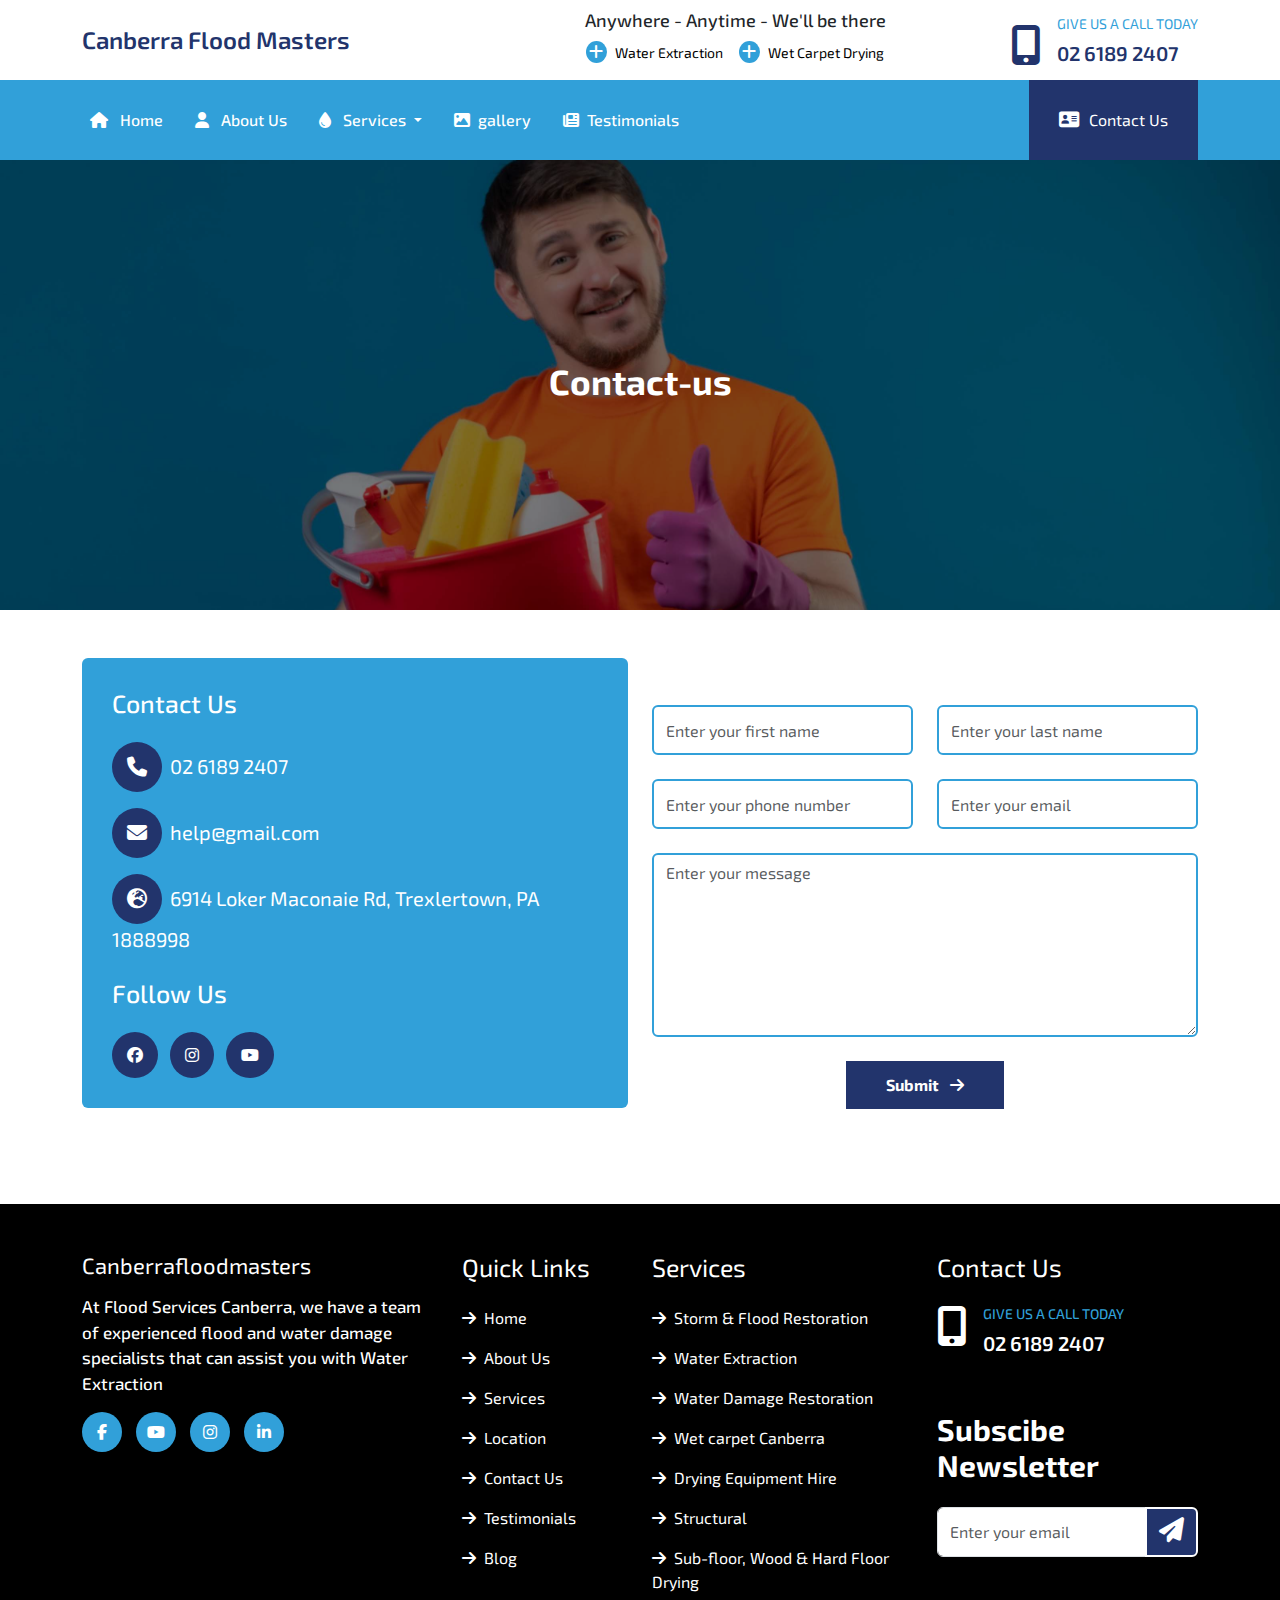
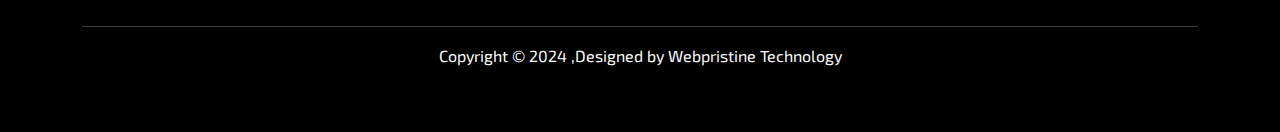
<file: contact.html>
<!DOCTYPE html>
<html lang="en">

<head>
    <meta charset="UTF-8">
    <meta name="viewport" content="width=device-width, initial-scale=1.0">
    <!-- Bootstrap CSS -->
    <link href="https://cdn.jsdelivr.net/npm/bootstrap@5.0.2/dist/css/bootstrap.min.css" rel="stylesheet" />

    <!-- Custome CSS -->
    <link rel="stylesheet" href="assets/css/style.css" />
    <link rel="stylesheet" href="assets/css/responsive.css" />

    <!-- Font awesome CSS -->
    <link rel="stylesheet" href="https://cdnjs.cloudflare.com/ajax/libs/font-awesome/5.15.2/css/all.min.css" />
    <link rel="stylesheet" href="https://cdnjs.cloudflare.com/ajax/libs/font-awesome/6.6.0/css/all.min.css" />
    <!-- Owl CSS -->
    <link rel="stylesheet"
        href="https://cdnjs.cloudflare.com/ajax/libs/OwlCarousel2/2.3.4/assets/owl.carousel.min.css" />

    <!-- Owl CSS -->
    <link rel="stylesheet"
        href="https://cdnjs.cloudflare.com/ajax/libs/OwlCarousel2/2.3.4/assets/owl.theme.default.min.css" />
    <title>About</title>
</head>

<body>


    <!-- topbar section start -->
    <div class="topbar-section">
        <div class="container">
            <div class="row justify-content-center align-items-center">

                <div class="col-lg-5 text-lg-start text-center">
                    <div class="topbar-logo">
                        <h5>Canberra Flood Masters</h5>
                    </div>
                </div>

                <div class="col-lg-4 text-lg-center text-center">
                    <div class="topbar-text">
                        <h6>Anywhere - Anytime - We'll be there</h6>
                    </div>

                    <div class="topbar-text-manu d-flex justify-content-lg-center justify-content-center">
                        <p class="me-3"> <i class="fa-solid fa-plus me-2"></i><a href="">Water Extraction</a></p>
                        <p><i class="fa-solid fa-plus me-2"></i><a href="">Wet Carpet Drying</a></p>
                    </div>
                </div>

                <div class="col-lg-3 text-lg-start text-center d-flex justify-content-end">
                    <div
                        class="topbar-mobile-icon d-flex align-items-center justify-content-lg-start justify-content-center">
                        <i class="fa-solid fa-mobile-screen-button me-3"></i>
                        <div class="mobile-text">
                            <h6>GIVE US A CALL TODAY</h6>
                            <h5>02 6189 2407</h5>
                        </div>
                    </div>
                </div>

            </div>
        </div>
    </div>
    <!-- topbar section end -->



    <!-- navbar-section-start -->
    <nav class="navbar navbar-expand-lg navbar-light ">
        <div class="container">
            <div class="navbar-brand">
                <h5>Canberra Flood Masters</h5>
            </div>

            <!-- <a class="navbar-brand" href="#">Navbar</a> -->
            <a data-bs-toggle="offcanvas" href="#offcanvasNavbar" role="button" aria-controls="offcanvasNavbar"
                class="d-lg-none">
                <svg xmlns="http://www.w3.org/2000/svg" version="1.1" xmlns:xlink="http://www.w3.org/1999/xlink"
                    width="40" height="40" x="0" y="0" viewBox="0 0 512 512" style="enable-background: new 0 0 512 512"
                    xml:space="preserve" class="">
                    <g>
                        <path
                            d="M128 102.4c0-14.138 11.462-25.6 25.6-25.6h332.8c14.138 0 25.6 11.462 25.6 25.6S500.538 128 486.4 128H153.6c-14.138 0-25.6-11.463-25.6-25.6zm358.4 128H25.6C11.462 230.4 0 241.863 0 256c0 14.138 11.462 25.6 25.6 25.6h460.8c14.138 0 25.6-11.462 25.6-25.6 0-14.137-11.462-25.6-25.6-25.6zm0 153.6H256c-14.137 0-25.6 11.462-25.6 25.6 0 14.137 11.463 25.6 25.6 25.6h230.4c14.138 0 25.6-11.463 25.6-25.6 0-14.138-11.462-25.6-25.6-25.6z"
                            fill="#fff" opacity="1" data-original="#000000" class=""></path>
                    </g>
                </svg>
            </a>

            <div class="collapse navbar-collapse" id="navbarSupportedContent">
                <ul class="navbar-nav me-auto mb-2 mb-lg-0">
                    <li class="nav-item me-3">
                        <a class="nav-link active" aria-current="page" href="index.html"><i class="fa-solid fa-house me-2"></i>
                            Home</a>
                    </li>
                    <li class="nav-item me-3">
                        <a class="nav-link active" aria-current="page" href="About.html"><i
                                class="fa-solid fa-user me-2"></i>
                            About Us</a>
                    </li>

                    <li class="nav-item dropdown me-3">
                        <a class="nav-link dropdown-toggle custom-dropdown-toggle" href="#" id="applicationsDropdown"
                            role="button">
                            <i class="fa-solid fa-droplet me-2"></i> Services
                        </a>
                        <ul class="custome-dropdown-menu">
                            <li><a class="dropdown-item" href="service.html">24/7 EMERGENCY FLOOD RESTORATION</a></li>
                            <li><a class="dropdown-item" href="#">STRUCTURAL DRYING</a></li>
                            <li><a class="dropdown-item" href="#">SUB-FLOOR DRYING, WOOD & HARD FLOOR DRYING</a></li>
                            <li><a class="dropdown-item" href="#">SEWAGE CLEAN UP</a></li>
                            <li><a class="dropdown-item" href="#">ODOUR CONTROL & TREATMENT</a></li>
                            <li><a class="dropdown-item" href="#">SUPPLY & INSTALL OF ALL DRYING EQUIPMENT</a></li>
                            <li><a class="dropdown-item" href="#">MOULD REMEDIATION</a></li>
                            <li><a class="dropdown-item" href="#">RESTORATION CONSULTING</a></li>
                            <li><a class="dropdown-item" href="#">CARPET CLEANING, REPAIR & RESTORATION</a></li>
                            <li><a class="dropdown-item" href="#">INSURANCE CLEANING</a></li>
                            <li><a class="dropdown-item" href="#">FURNITURE RESTORATION</a></li>
                            <li><a class="dropdown-item" href="#">CARPETS RELAYED PROFESSIONALLY</a></li>
                            <li><a class="dropdown-item" href="#">DRY ICE BLASTING</a></li>
                            <li><a class="dropdown-item" href="#">TILE & GROUT CLEANING</a></li>
    
                        </ul>
                    </li>


                    <li class="nav-item me-3">
                        <a class="nav-link active" aria-current="page" href="gallery.html"><i class="fa-solid fa-image me-2"></i>gallery</a>
                    </li>
                    <li class="nav-item me-3">
                        <a class="nav-link active" aria-current="page" href="testimonials.html"><i
                                class="fa-solid fa-newspaper me-2"></i>Testimonials</a>
                    </li>
                </ul>
                <form class="d-flex">
                    <div class="nav-btn">
                        <a href="contact.html"> <i class="fa-solid fa-address-card "></i> Contact Us</a>
                    </div>
                </form>
            </div>
        </div>
    </nav>
    <!-- navbar-section-end -->

    <!-- Mobile Nav -->
    <!-- Mobile Nav -->
    <div class="offcanvas offcanvas-end" tabindex="-1" id="offcanvasNavbar" aria-labelledby="offcanvasNavbarLabel">
        <div class="offcanvas-header">
            <h5 class="offcanvas-title" id="offcanvasNavbarLabel">Canberra Flood Masters</h5>
            <button type="button" class="btn-close" data-bs-dismiss="offcanvas" aria-label="Close"></button>
        </div>
        <div class="offcanvas-body">
            <!-- Replicating the navigation links for mobile view -->
            <ul class="navbar-nav me-auto mb-2 mb-lg-0">
                <li class="nav-item me-3">
                    <a class="nav-link active" aria-current="page" href="index.html"><i class="fa-solid fa-house me-2"></i>
                        Home</a>
                </li>
                <li class="nav-item me-3">
                    <a class="nav-link active" aria-current="page" href="About.html"><i
                            class="fa-solid fa-user me-2"></i>
                        About Us</a>
                </li>

                <li class="nav-item dropdown me-3">
                    <a class="nav-link dropdown-toggle custom-dropdown-toggle" href="#" id="applicationsDropdown"
                        role="button">
                        <i class="fa-solid fa-droplet me-2"></i> Services
                    </a>
                    <ul class="custome-dropdown-menu">
                        <li><a class="dropdown-item" href="service.html">24/7 EMERGENCY FLOOD RESTORATION</a></li>
                        <li><a class="dropdown-item" href="#">STRUCTURAL DRYING</a></li>
                        <li><a class="dropdown-item" href="#">SUB-FLOOR DRYING, WOOD & HARD FLOOR DRYING</a></li>
                        <li><a class="dropdown-item" href="#">SEWAGE CLEAN UP</a></li>
                        <li><a class="dropdown-item" href="#">ODOUR CONTROL & TREATMENT</a></li>
                        <li><a class="dropdown-item" href="#">SUPPLY & INSTALL OF ALL DRYING EQUIPMENT</a></li>
                        <li><a class="dropdown-item" href="#">MOULD REMEDIATION</a></li>
                        <li><a class="dropdown-item" href="#">RESTORATION CONSULTING</a></li>
                        <li><a class="dropdown-item" href="#">CARPET CLEANING, REPAIR & RESTORATION</a></li>
                        <li><a class="dropdown-item" href="#">INSURANCE CLEANING</a></li>
                        <li><a class="dropdown-item" href="#">FURNITURE RESTORATION</a></li>
                        <li><a class="dropdown-item" href="#">CARPETS RELAYED PROFESSIONALLY</a></li>
                        <li><a class="dropdown-item" href="#">DRY ICE BLASTING</a></li>
                        <li><a class="dropdown-item" href="#">TILE & GROUT CLEANING</a></li>

                    </ul>
                </li>


                <li class="nav-item me-3">
                    <a class="nav-link active" aria-current="page" href="gallery.html"><i class="fa-solid fa-image me-2"></i>gallery</a>
                </li>
                <li class="nav-item me-3">
                    <a class="nav-link active" aria-current="page" href="testimonials.html"><i
                            class="fa-solid fa-newspaper me-2"></i>Testimonials</a>
                </li>
            </ul>
            <!-- Adding the Contact Us button -->
            <div class="d-flex justify-content-center mt-4">
                <div class="nav-btn1">
                    <a href="contact.html">Contact Us</a>
                </div>
            </div>
        </div>
    </div>
    <!-- Mobile Nav -->

    <!-- about-banner-section start -->
    <div class="about-banner-section position-relative">
        <div class="about-banner">
            <img src="assets/images/about-page/banner.jpg" alt="">
        </div>

        <div class="about-banner-tittle">
            <h2>Contact-us</h2>
        </div>
    </div>
    <!-- about-banner-section end -->


    <div class="contact-form-section mt-5 mb-5">
        <div class="container">
            <div class="row align-items-center">
                <div class="col-lg-6 mb-5">
                    <div class="contact-info-box p-4 bg-light rounded">
                        <div class="contact-tittle mb-3">
                            <h4 class="mb-4">Contact Us</h4>
                        </div>
                        <div class="contact-info mb-3">
                            <p><i class="fa-solid fa-phone me-2"></i><a href="tel:0261892407">02 6189 2407</a></p>
                            <p><i class="fa-solid fa-envelope me-2"></i><a
                                    href="mailto:help@gmail.com">help@gmail.com</a></p>
                            <p><i class="fa-solid fa-earth-europe me-2"></i>6914 Loker Maconaie Rd, Trexlertown, PA
                                1888998</p>
                        </div>
                        <div class="follow-icon">
                            <h4 class="mt-4 mb-4">Follow Us</h4>
                            <a href="#" class="text-primary me-2"><i class="fa-brands fa-facebook"></i></a>
                            <a href="#" class="text-primary me-2"><i class="fa-brands fa-instagram"></i></a>
                            <a href="#" class="text-primary"><i class="fa-brands fa-youtube"></i></a>
                        </div>
                    </div>
                </div>


                <div class="col-lg-6">
                    <div class="contact-form">
                        <form>
                            <div class="row">
                                <div class="col-md-6 mb-4">
                                    <div class="form-group">

                                        <input type="text" class="form-control" id="firstName"
                                            placeholder="Enter your first name" required>
                                    </div>
                                </div>
                                <div class="col-md-6 mb-4">
                                    <div class="form-group">

                                        <input type="text" class="form-control" id="lastName"
                                            placeholder="Enter your last name" required>
                                    </div>
                                </div>


                                <div class="col-md-6 mb-4">
                                    <div class="form-group">

                                        <input type="tel" class="form-control" id="phone"
                                            placeholder="Enter your phone number" required>
                                    </div>
                                </div>
                                <div class="col-md-6 mb-4">
                                    <div class="form-group">

                                        <input type="email" class="form-control" id="email"
                                            placeholder="Enter your email" required>
                                    </div>
                                </div>

                            </div>

                            <div class="form-group">

                                <textarea class="form-control" id="message" rows="7" placeholder="Enter your message"
                                    required></textarea>
                            </div>
                            <div class="form-btn text-center mt-4">
                                <a href="">Submit <i class="fa-solid fa-arrow-right ms-2"></i></a>
                            </div>
                        </form>
                    </div>

                </div>

            </div>
        </div>
    </div>









    <!-- footer-section start -->

    <div class="footer-section p-5">
        <div class="container">

            <div class="row">
                <div class="col-lg-4">
                    <div class="footer-link-one">
                        <h6 class="mb-3">Canberrafloodmasters</h6>
                        <p>At Flood Services Canberra, we have a team of experienced flood and water damage specialists
                            that can assist you with Water Extraction</p>

                        <div class="footer-icon mb-4">
                            <a href="#"><i class="fa-brands fa-facebook-f"></i></a>
                            <a href="#"><i class="fa-brands fa-youtube"></i></a>
                            <a href="#"><i class="fa-brands fa-instagram"></i></a>
                            <a href="#"><i class="fa-brands fa-linkedin-in"></i></a>
                        </div>
                    </div>
                </div>
                <div class="col-lg-2">
                    <div class="footer-links">
                        <h5 class="mb-4">Quick Links</h5>

                        <div class="footer-main-link mb-3">
                            <a href="#"><i class="fa-solid fa-arrow-right me-2"></i>Home</a>
                        </div>
                        <div class="footer-main-link mb-3">
                            <a href=""><i class="fa-solid fa-arrow-right me-2"></i>About Us</a>
                        </div>
                        <div class="footer-main-link mb-3">
                            <a href=""><i class="fa-solid fa-arrow-right me-2"></i>Services</a>
                        </div>
                        <div class="footer-main-link mb-3">
                            <a href=""><i class="fa-solid fa-arrow-right me-2"></i>Location</a>
                        </div>
                        <div class="footer-main-link mb-3">
                            <a href=""><i class="fa-solid fa-arrow-right me-2"></i>Contact Us</a>
                        </div>
                        <div class="footer-main-link mb-3">
                            <a href=""><i class="fa-solid fa-arrow-right me-2"></i>Testimonials</a>
                        </div>
                        <div class="footer-main-link mb-3">
                            <a href=""><i class="fa-solid fa-arrow-right me-2"></i>Blog</a>
                        </div>

                    </div>
                </div>

                <div class="col-lg-3">
                    <div class="footer-links">
                        <h5 class="mb-4">Services</h5>

                        <div class="footer-main-link mb-3">
                            <a href="#"><i class="fa-solid fa-arrow-right me-2"></i>Storm & Flood Restoration</a>
                        </div>
                        <div class="footer-main-link mb-3">
                            <a href=""><i class="fa-solid fa-arrow-right me-2"></i>Water Extraction</a>
                        </div>
                        <div class="footer-main-link mb-3">
                            <a href=""><i class="fa-solid fa-arrow-right me-2"></i>Water Damage Restoration</a>
                        </div>
                        <div class="footer-main-link mb-3">
                            <a href=""><i class="fa-solid fa-arrow-right me-2"></i>Wet carpet Canberra</a>
                        </div>
                        <div class="footer-main-link mb-3">
                            <a href=""><i class="fa-solid fa-arrow-right me-2"></i>Drying Equipment Hire</a>
                        </div>
                        <div class="footer-main-link mb-3">
                            <a href=""><i class="fa-solid fa-arrow-right me-2"></i>Structural</a>
                        </div>
                        <div class="footer-main-link mb-3">
                            <a href=""><i class="fa-solid fa-arrow-right me-2"></i>Sub-floor, Wood & Hard Floor
                                Drying</a>
                        </div>

                    </div>

                </div>
                <div class="col-lg-3">
                    <div class="footer-links-form">
                        <h5 class="mb-4">Contact Us</h5>
                    </div>
                    <div class="footer-links-form-number d-flex">
                        <i class="fa-solid fa-mobile-screen-button me-3"></i>
                        <div class="mobile-text ">
                            <h6>GIVE US A CALL TODAY</h6>
                            <h5><a href="tel:+0261892407">02 6189 2407</a></h5>
                        </div>
                    </div>

                    <div class="form-tittle mt-5">
                        <h2>Subscibe Newsletter</h2>
                    </div>

                    <div class="form mt-4">
                        <form>
                            <div class="input-group">
                                <input type="email" class="form-control" placeholder="Enter your email"
                                    aria-label="Email" required>
                                <button class="btn btn-primary" type="submit"><i
                                        class="fa-solid fa-paper-plane"></i></button>
                            </div>
                        </form>
                    </div>

                </div>
            </div>

            <hr class="footer-line">

            <div class="company-name">
                <p class="text-center"><a href="">Copyright © 2024 ,Designed by Webpristine Technology</a></p>
            </div>

        </div>
    </div>



    <!-- Bootstrap JS Bundle -->
    <script src="https://cdn.jsdelivr.net/npm/bootstrap@5.0.2/dist/js/bootstrap.bundle.min.js"></script>

    <!-- Jquery js -->
    <script src="https://cdnjs.cloudflare.com/ajax/libs/jquery/3.7.1/jquery.min.js"></script>

    <!-- Owl js -->
    <script src="https://cdnjs.cloudflare.com/ajax/libs/OwlCarousel2/2.3.4/owl.carousel.min.js"></script>

    <script src="assets/js/index.js"></script>

</body>

</html>
</file>
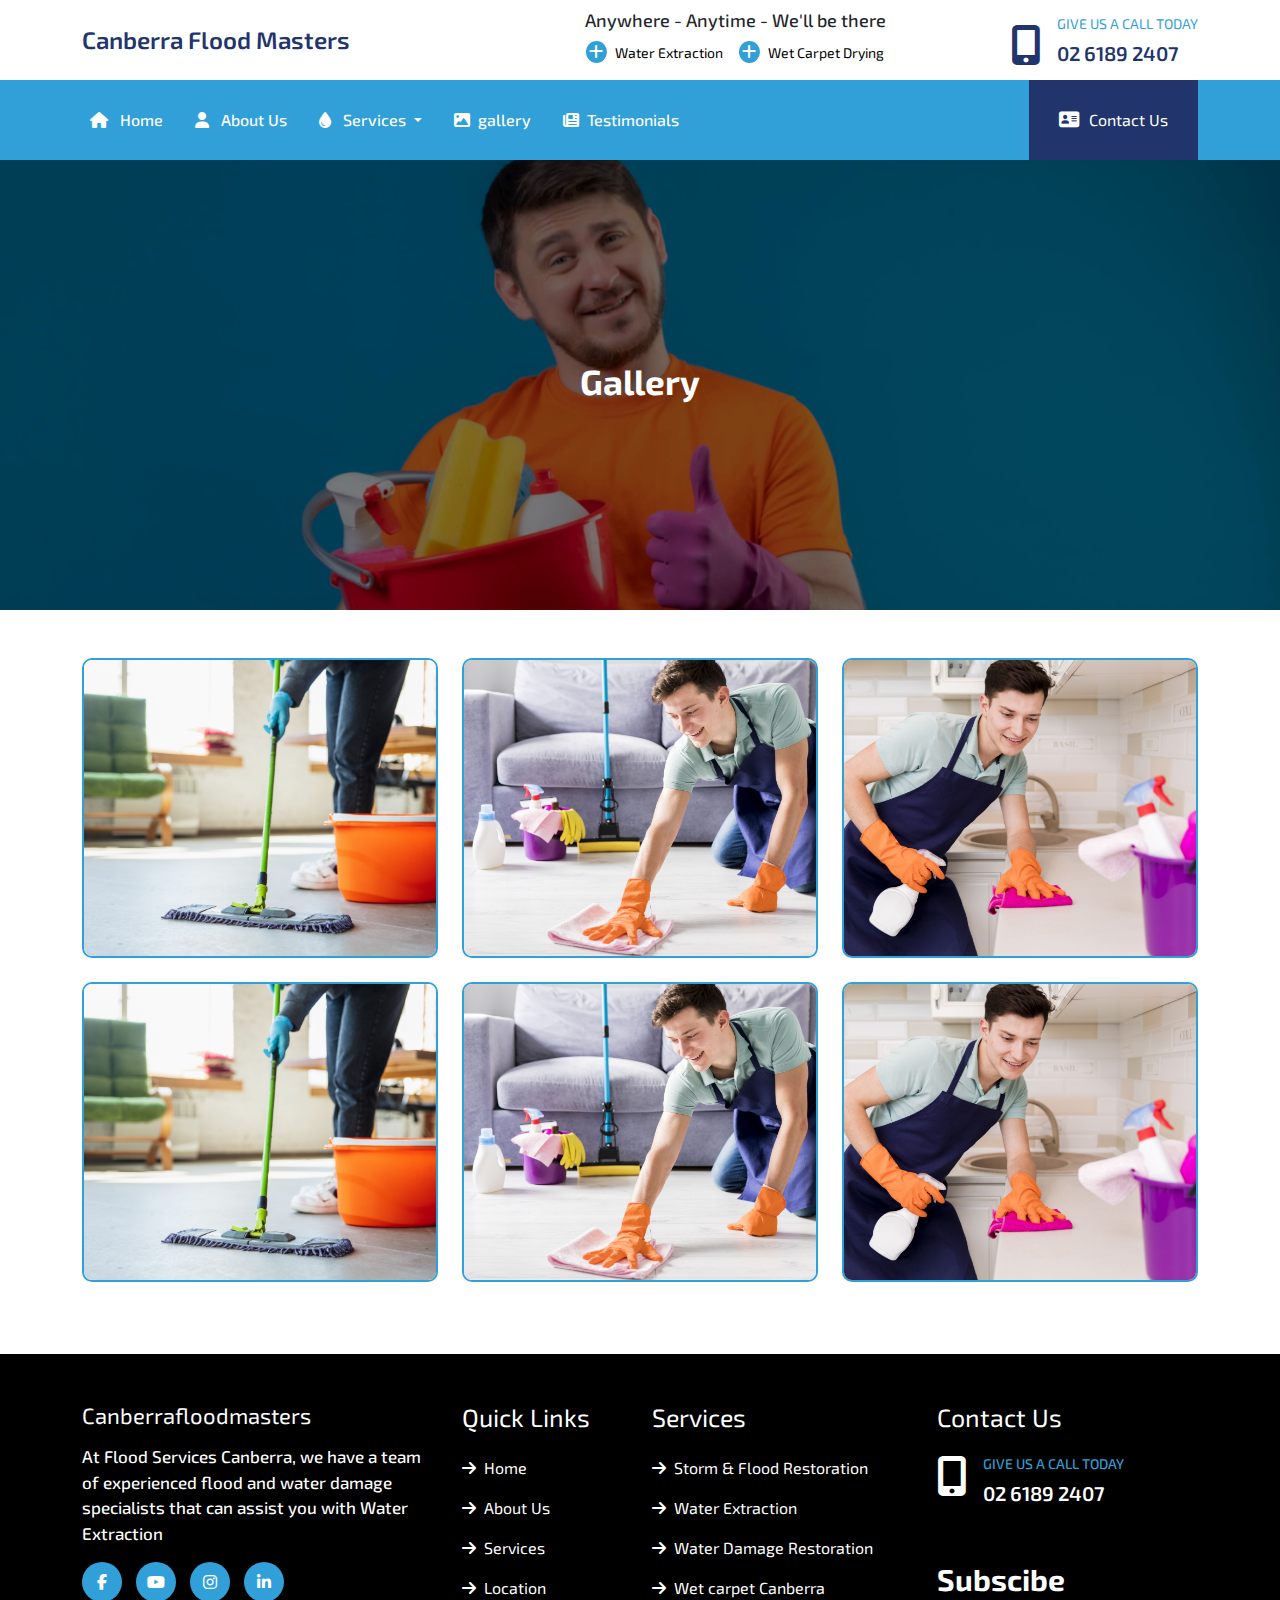
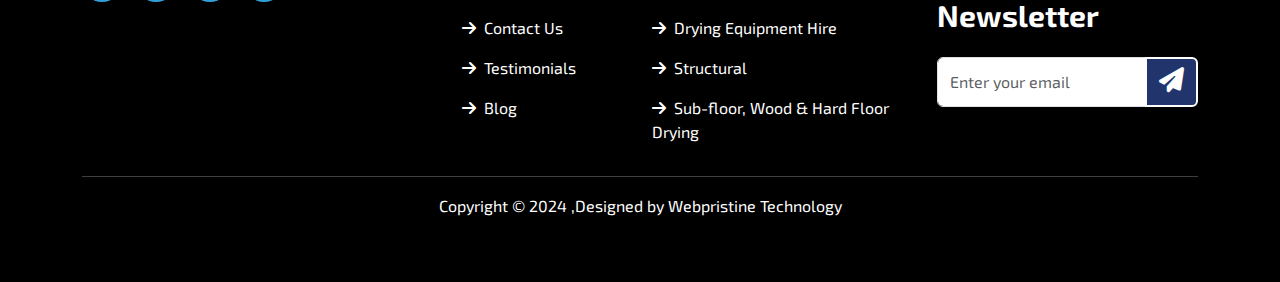
<file: gallery.html>
<!DOCTYPE html>
<html lang="en">

<head>
    <meta charset="UTF-8">
    <meta name="viewport" content="width=device-width, initial-scale=1.0">
    <!-- Bootstrap CSS -->
    <link href="https://cdn.jsdelivr.net/npm/bootstrap@5.0.2/dist/css/bootstrap.min.css" rel="stylesheet" />

    <!-- Custome CSS -->
    <link rel="stylesheet" href="assets/css/style.css" />
    <link rel="stylesheet" href="assets/css/responsive.css" />

    <!-- Font awesome CSS -->
    <link rel="stylesheet" href="https://cdnjs.cloudflare.com/ajax/libs/font-awesome/5.15.2/css/all.min.css" />
    <link rel="stylesheet" href="https://cdnjs.cloudflare.com/ajax/libs/font-awesome/6.6.0/css/all.min.css" />
    <!-- Owl CSS -->
    <link rel="stylesheet"
        href="https://cdnjs.cloudflare.com/ajax/libs/OwlCarousel2/2.3.4/assets/owl.carousel.min.css" />

    <!-- Owl CSS -->
    <link rel="stylesheet"
        href="https://cdnjs.cloudflare.com/ajax/libs/OwlCarousel2/2.3.4/assets/owl.theme.default.min.css" />

    <!-- FancyBox CSS -->
    <link rel="stylesheet" href="https://cdn.jsdelivr.net/npm/@fancyapps/ui@4.0/dist/fancybox.css" />


    <title>gallery</title>
</head>

<body>


    <!-- topbar section start -->
    <div class="topbar-section">
        <div class="container">
            <div class="row justify-content-center align-items-center">

                <div class="col-lg-5 text-lg-start text-center">
                    <div class="topbar-logo">
                        <h5>Canberra Flood Masters</h5>
                    </div>
                </div>

                <div class="col-lg-4 text-lg-center text-center">
                    <div class="topbar-text">
                        <h6>Anywhere - Anytime - We'll be there</h6>
                    </div>

                    <div class="topbar-text-manu d-flex justify-content-lg-center justify-content-center">
                        <p class="me-3"> <i class="fa-solid fa-plus me-2"></i><a href="">Water Extraction</a></p>
                        <p><i class="fa-solid fa-plus me-2"></i><a href="">Wet Carpet Drying</a></p>
                    </div>
                </div>

                <div class="col-lg-3 text-lg-start text-center d-flex justify-content-end">
                    <div
                        class="topbar-mobile-icon d-flex align-items-center justify-content-lg-start justify-content-center">
                        <i class="fa-solid fa-mobile-screen-button me-3"></i>
                        <div class="mobile-text">
                            <h6>GIVE US A CALL TODAY</h6>
                            <h5>02 6189 2407</h5>
                        </div>
                    </div>
                </div>

            </div>
        </div>
    </div>
    <!-- topbar section end -->


   <!-- navbar-section-start -->
   <nav class="navbar navbar-expand-lg navbar-light ">
    <div class="container">
        <div class="navbar-brand">
            <h5>Canberra Flood Masters</h5>
        </div>

        <!-- <a class="navbar-brand" href="#">Navbar</a> -->
        <a data-bs-toggle="offcanvas" href="#offcanvasNavbar" role="button" aria-controls="offcanvasNavbar"
            class="d-lg-none">
            <svg xmlns="http://www.w3.org/2000/svg" version="1.1" xmlns:xlink="http://www.w3.org/1999/xlink"
                width="40" height="40" x="0" y="0" viewBox="0 0 512 512" style="enable-background: new 0 0 512 512"
                xml:space="preserve" class="">
                <g>
                    <path
                        d="M128 102.4c0-14.138 11.462-25.6 25.6-25.6h332.8c14.138 0 25.6 11.462 25.6 25.6S500.538 128 486.4 128H153.6c-14.138 0-25.6-11.463-25.6-25.6zm358.4 128H25.6C11.462 230.4 0 241.863 0 256c0 14.138 11.462 25.6 25.6 25.6h460.8c14.138 0 25.6-11.462 25.6-25.6 0-14.137-11.462-25.6-25.6-25.6zm0 153.6H256c-14.137 0-25.6 11.462-25.6 25.6 0 14.137 11.463 25.6 25.6 25.6h230.4c14.138 0 25.6-11.463 25.6-25.6 0-14.138-11.462-25.6-25.6-25.6z"
                        fill="#fff" opacity="1" data-original="#000000" class=""></path>
                </g>
            </svg>
        </a>

        <div class="collapse navbar-collapse" id="navbarSupportedContent">
            <ul class="navbar-nav me-auto mb-2 mb-lg-0">
                <li class="nav-item me-3">
                    <a class="nav-link active" aria-current="page" href="index.html"><i class="fa-solid fa-house me-2"></i>
                        Home</a>
                </li>
                <li class="nav-item me-3">
                    <a class="nav-link active" aria-current="page" href="About.html"><i
                            class="fa-solid fa-user me-2"></i>
                        About Us</a>
                </li>

                <li class="nav-item dropdown me-3">
                    <a class="nav-link dropdown-toggle custom-dropdown-toggle" href="#" id="applicationsDropdown"
                        role="button">
                        <i class="fa-solid fa-droplet me-2"></i> Services
                    </a>
                    <ul class="custome-dropdown-menu">
                        <li><a class="dropdown-item" href="service.html">24/7 EMERGENCY FLOOD RESTORATION</a></li>
                        <li><a class="dropdown-item" href="#">STRUCTURAL DRYING</a></li>
                        <li><a class="dropdown-item" href="#">SUB-FLOOR DRYING, WOOD & HARD FLOOR DRYING</a></li>
                        <li><a class="dropdown-item" href="#">SEWAGE CLEAN UP</a></li>
                        <li><a class="dropdown-item" href="#">ODOUR CONTROL & TREATMENT</a></li>
                        <li><a class="dropdown-item" href="#">SUPPLY & INSTALL OF ALL DRYING EQUIPMENT</a></li>
                        <li><a class="dropdown-item" href="#">MOULD REMEDIATION</a></li>
                        <li><a class="dropdown-item" href="#">RESTORATION CONSULTING</a></li>
                        <li><a class="dropdown-item" href="#">CARPET CLEANING, REPAIR & RESTORATION</a></li>
                        <li><a class="dropdown-item" href="#">INSURANCE CLEANING</a></li>
                        <li><a class="dropdown-item" href="#">FURNITURE RESTORATION</a></li>
                        <li><a class="dropdown-item" href="#">CARPETS RELAYED PROFESSIONALLY</a></li>
                        <li><a class="dropdown-item" href="#">DRY ICE BLASTING</a></li>
                        <li><a class="dropdown-item" href="#">TILE & GROUT CLEANING</a></li>

                    </ul>
                </li>


                <li class="nav-item me-3">
                    <a class="nav-link active" aria-current="page" href="gallery.html"><i class="fa-solid fa-image me-2"></i>gallery</a>
                </li>
                <li class="nav-item me-3">
                    <a class="nav-link active" aria-current="page" href="testimonials.html"><i
                            class="fa-solid fa-newspaper me-2"></i>Testimonials</a>
                </li>
            </ul>
            <form class="d-flex">
                <div class="nav-btn">
                    <a href="contact.html"> <i class="fa-solid fa-address-card "></i> Contact Us</a>
                </div>
            </form>
        </div>
    </div>
</nav>
<!-- navbar-section-end -->

<!-- Mobile Nav -->
<!-- Mobile Nav -->
<div class="offcanvas offcanvas-end" tabindex="-1" id="offcanvasNavbar" aria-labelledby="offcanvasNavbarLabel">
    <div class="offcanvas-header">
        <h5 class="offcanvas-title" id="offcanvasNavbarLabel">Canberra Flood Masters</h5>
        <button type="button" class="btn-close" data-bs-dismiss="offcanvas" aria-label="Close"></button>
    </div>
    <div class="offcanvas-body">
        <!-- Replicating the navigation links for mobile view -->
        <ul class="navbar-nav me-auto mb-2 mb-lg-0">
            <li class="nav-item me-3">
                <a class="nav-link active" aria-current="page" href="index.html"><i class="fa-solid fa-house me-2"></i>
                    Home</a>
            </li>
            <li class="nav-item me-3">
                <a class="nav-link active" aria-current="page" href="About.html"><i
                        class="fa-solid fa-user me-2"></i>
                    About Us</a>
            </li>

            <li class="nav-item dropdown me-3">
                <a class="nav-link dropdown-toggle custom-dropdown-toggle" href="#" id="applicationsDropdown"
                    role="button">
                    <i class="fa-solid fa-droplet me-2"></i> Services
                </a>
                <ul class="custome-dropdown-menu">
                    <li><a class="dropdown-item" href="service.html">24/7 EMERGENCY FLOOD RESTORATION</a></li>
                    <li><a class="dropdown-item" href="#">STRUCTURAL DRYING</a></li>
                    <li><a class="dropdown-item" href="#">SUB-FLOOR DRYING, WOOD & HARD FLOOR DRYING</a></li>
                    <li><a class="dropdown-item" href="#">SEWAGE CLEAN UP</a></li>
                    <li><a class="dropdown-item" href="#">ODOUR CONTROL & TREATMENT</a></li>
                    <li><a class="dropdown-item" href="#">SUPPLY & INSTALL OF ALL DRYING EQUIPMENT</a></li>
                    <li><a class="dropdown-item" href="#">MOULD REMEDIATION</a></li>
                    <li><a class="dropdown-item" href="#">RESTORATION CONSULTING</a></li>
                    <li><a class="dropdown-item" href="#">CARPET CLEANING, REPAIR & RESTORATION</a></li>
                    <li><a class="dropdown-item" href="#">INSURANCE CLEANING</a></li>
                    <li><a class="dropdown-item" href="#">FURNITURE RESTORATION</a></li>
                    <li><a class="dropdown-item" href="#">CARPETS RELAYED PROFESSIONALLY</a></li>
                    <li><a class="dropdown-item" href="#">DRY ICE BLASTING</a></li>
                    <li><a class="dropdown-item" href="#">TILE & GROUT CLEANING</a></li>

                </ul>
            </li>


            <li class="nav-item me-3">
                <a class="nav-link active" aria-current="page" href="gallery.html"><i class="fa-solid fa-image me-2"></i>gallery</a>
            </li>
            <li class="nav-item me-3">
                <a class="nav-link active" aria-current="page" href="testimonials.html"><i
                        class="fa-solid fa-newspaper me-2"></i>Testimonials</a>
            </li>
        </ul>
        <!-- Adding the Contact Us button -->
        <div class="d-flex justify-content-center mt-4">
            <div class="nav-btn1">
                <a href="contact.html">Contact Us</a>
            </div>
        </div>
    </div>
</div>

<!-- Mobile Nav -->


    <!-- about-banner-section start -->
    <div class="about-banner-section position-relative">
        <div class="about-banner">
            <img src="assets/images/about-page/banner.jpg" alt="">
        </div>

        <div class="about-banner-tittle">
            <h2>Gallery</h2>
        </div>
    </div>
    <!-- about-banner-section end -->



    <div class="gallery-section mb-5 mt-5">
        <div class="container">
            <div class="row">

                <div class="col-lg-4 col-md-6 col-sm-12 mb-4">
                    <div class="gallery-img position-relative">
                        <a href="assets/images/gallery/img1.jpg" data-fancybox="gallery" data-caption="Gallery Image 1">
                            <img src="assets/images/gallery/img1.jpg" alt="Gallery Image 1">
                            <div class="icon-overlay">
                                <span class="plus-icon"><i class="fa-solid fa-plus"></i></span>
                            </div>
                        </a>
                    </div>
                </div>


                <div class="col-lg-4 col-md-6 col-sm-12 mb-4">
                    <div class="gallery-img position-relative">
                        <a href="assets/images/gallery/img2.jpg" data-fancybox="gallery" data-caption="Gallery Image 2">
                            <img src="assets/images/gallery/img2.jpg" alt="Gallery Image 2">
                            <div class="icon-overlay">
                                <span class="plus-icon"><i class="fa-solid fa-plus"></i></span>
                            </div>
                        </a>
                    </div>
                </div>


                <div class="col-lg-4 col-md-6 col-sm-12 mb-4">
                    <div class="gallery-img position-relative">
                        <a href="assets/images/gallery/img3.jpg" data-fancybox="gallery" data-caption="Gallery Image 3">
                            <img src="assets/images/gallery/img3.jpg" alt="Gallery Image 3">
                            <div class="icon-overlay">
                                <span class="plus-icon"><i class="fa-solid fa-plus"></i></span>
                            </div>
                        </a>
                    </div>
                </div>


                <div class="col-lg-4 col-md-6 col-sm-12 mb-4">
                    <div class="gallery-img position-relative">
                        <a href="assets/images/gallery/img1.jpg" data-fancybox="gallery" data-caption="Gallery Image 1">
                            <img src="assets/images/gallery/img1.jpg" alt="Gallery Image 1">
                            <div class="icon-overlay">
                                <span class="plus-icon"><i class="fa-solid fa-plus"></i></span>
                            </div>
                        </a>
                    </div>
                </div>


                <div class="col-lg-4 col-md-6 col-sm-12 mb-4">
                    <div class="gallery-img position-relative">
                        <a href="assets/images/gallery/img2.jpg" data-fancybox="gallery" data-caption="Gallery Image 2">
                            <img src="assets/images/gallery/img2.jpg" alt="Gallery Image 2">
                            <div class="icon-overlay">
                                <span class="plus-icon"><i class="fa-solid fa-plus"></i></span>
                            </div>
                        </a>
                    </div>
                </div>

                <div class="col-lg-4 col-md-6 col-sm-12 mb-4">
                    <div class="gallery-img position-relative">
                        <a href="assets/images/gallery/img3.jpg" data-fancybox="gallery" data-caption="Gallery Image 3">
                            <img src="assets/images/gallery/img3.jpg" alt="Gallery Image 3">
                            <div class="icon-overlay">
                                <span class="plus-icon"><i class="fa-solid fa-plus"></i></span>
                            </div>
                        </a>
                    </div>
                </div>
            </div>
        </div>
    </div>












    <!-- footer-section start -->

    <div class="footer-section p-5">
        <div class="container">

            <div class="row">
                <div class="col-lg-4">
                    <div class="footer-link-one">
                        <h6 class="mb-3">Canberrafloodmasters</h6>
                        <p>At Flood Services Canberra, we have a team of experienced flood and water damage specialists
                            that can assist you with Water Extraction</p>

                        <div class="footer-icon mb-4">
                            <a href="#"><i class="fa-brands fa-facebook-f"></i></a>
                            <a href="#"><i class="fa-brands fa-youtube"></i></a>
                            <a href="#"><i class="fa-brands fa-instagram"></i></a>
                            <a href="#"><i class="fa-brands fa-linkedin-in"></i></a>
                        </div>
                    </div>
                </div>
                <div class="col-lg-2">
                    <div class="footer-links">
                        <h5 class="mb-4">Quick Links</h5>

                        <div class="footer-main-link mb-3">
                            <a href="#"><i class="fa-solid fa-arrow-right me-2"></i>Home</a>
                        </div>
                        <div class="footer-main-link mb-3">
                            <a href=""><i class="fa-solid fa-arrow-right me-2"></i>About Us</a>
                        </div>
                        <div class="footer-main-link mb-3">
                            <a href=""><i class="fa-solid fa-arrow-right me-2"></i>Services</a>
                        </div>
                        <div class="footer-main-link mb-3">
                            <a href=""><i class="fa-solid fa-arrow-right me-2"></i>Location</a>
                        </div>
                        <div class="footer-main-link mb-3">
                            <a href=""><i class="fa-solid fa-arrow-right me-2"></i>Contact Us</a>
                        </div>
                        <div class="footer-main-link mb-3">
                            <a href=""><i class="fa-solid fa-arrow-right me-2"></i>Testimonials</a>
                        </div>
                        <div class="footer-main-link mb-3">
                            <a href=""><i class="fa-solid fa-arrow-right me-2"></i>Blog</a>
                        </div>

                    </div>
                </div>

                <div class="col-lg-3">
                    <div class="footer-links">
                        <h5 class="mb-4">Services</h5>

                        <div class="footer-main-link mb-3">
                            <a href="#"><i class="fa-solid fa-arrow-right me-2"></i>Storm & Flood Restoration</a>
                        </div>
                        <div class="footer-main-link mb-3">
                            <a href=""><i class="fa-solid fa-arrow-right me-2"></i>Water Extraction</a>
                        </div>
                        <div class="footer-main-link mb-3">
                            <a href=""><i class="fa-solid fa-arrow-right me-2"></i>Water Damage Restoration</a>
                        </div>
                        <div class="footer-main-link mb-3">
                            <a href=""><i class="fa-solid fa-arrow-right me-2"></i>Wet carpet Canberra</a>
                        </div>
                        <div class="footer-main-link mb-3">
                            <a href=""><i class="fa-solid fa-arrow-right me-2"></i>Drying Equipment Hire</a>
                        </div>
                        <div class="footer-main-link mb-3">
                            <a href=""><i class="fa-solid fa-arrow-right me-2"></i>Structural</a>
                        </div>
                        <div class="footer-main-link mb-3">
                            <a href=""><i class="fa-solid fa-arrow-right me-2"></i>Sub-floor, Wood & Hard Floor
                                Drying</a>
                        </div>

                    </div>

                </div>
                <div class="col-lg-3">
                    <div class="footer-links-form">
                        <h5 class="mb-4">Contact Us</h5>
                    </div>
                    <div class="footer-links-form-number d-flex">
                        <i class="fa-solid fa-mobile-screen-button me-3"></i>
                        <div class="mobile-text ">
                            <h6>GIVE US A CALL TODAY</h6>
                            <h5><a href="tel:+0261892407">02 6189 2407</a></h5>
                        </div>
                    </div>

                    <div class="form-tittle mt-5">
                        <h2>Subscibe Newsletter</h2>
                    </div>

                    <div class="form mt-4">
                        <form>
                            <div class="input-group">
                                <input type="email" class="form-control" placeholder="Enter your email"
                                    aria-label="Email" required>
                                <button class="btn btn-primary" type="submit"><i
                                        class="fa-solid fa-paper-plane"></i></button>
                            </div>
                        </form>
                    </div>

                </div>
            </div>

            <hr class="footer-line">

            <div class="company-name">
                <p class="text-center"><a href="">Copyright © 2024 ,Designed by Webpristine Technology</a></p>
            </div>

        </div>
    </div>



    <!-- Bootstrap JS Bundle -->
    <script src="https://cdn.jsdelivr.net/npm/bootstrap@5.0.2/dist/js/bootstrap.bundle.min.js"></script>

    <!-- Jquery js -->
    <script src="https://cdnjs.cloudflare.com/ajax/libs/jquery/3.7.1/jquery.min.js"></script>

    <!-- Owl js -->
    <script src="https://cdnjs.cloudflare.com/ajax/libs/OwlCarousel2/2.3.4/owl.carousel.min.js"></script>

    <!-- FancyBox JS -->
    <script src="https://cdn.jsdelivr.net/npm/@fancyapps/ui@4.0/dist/fancybox.umd.js"></script>

    <script src="assets/js/index.js"></script>

</body>

</html>
</file>
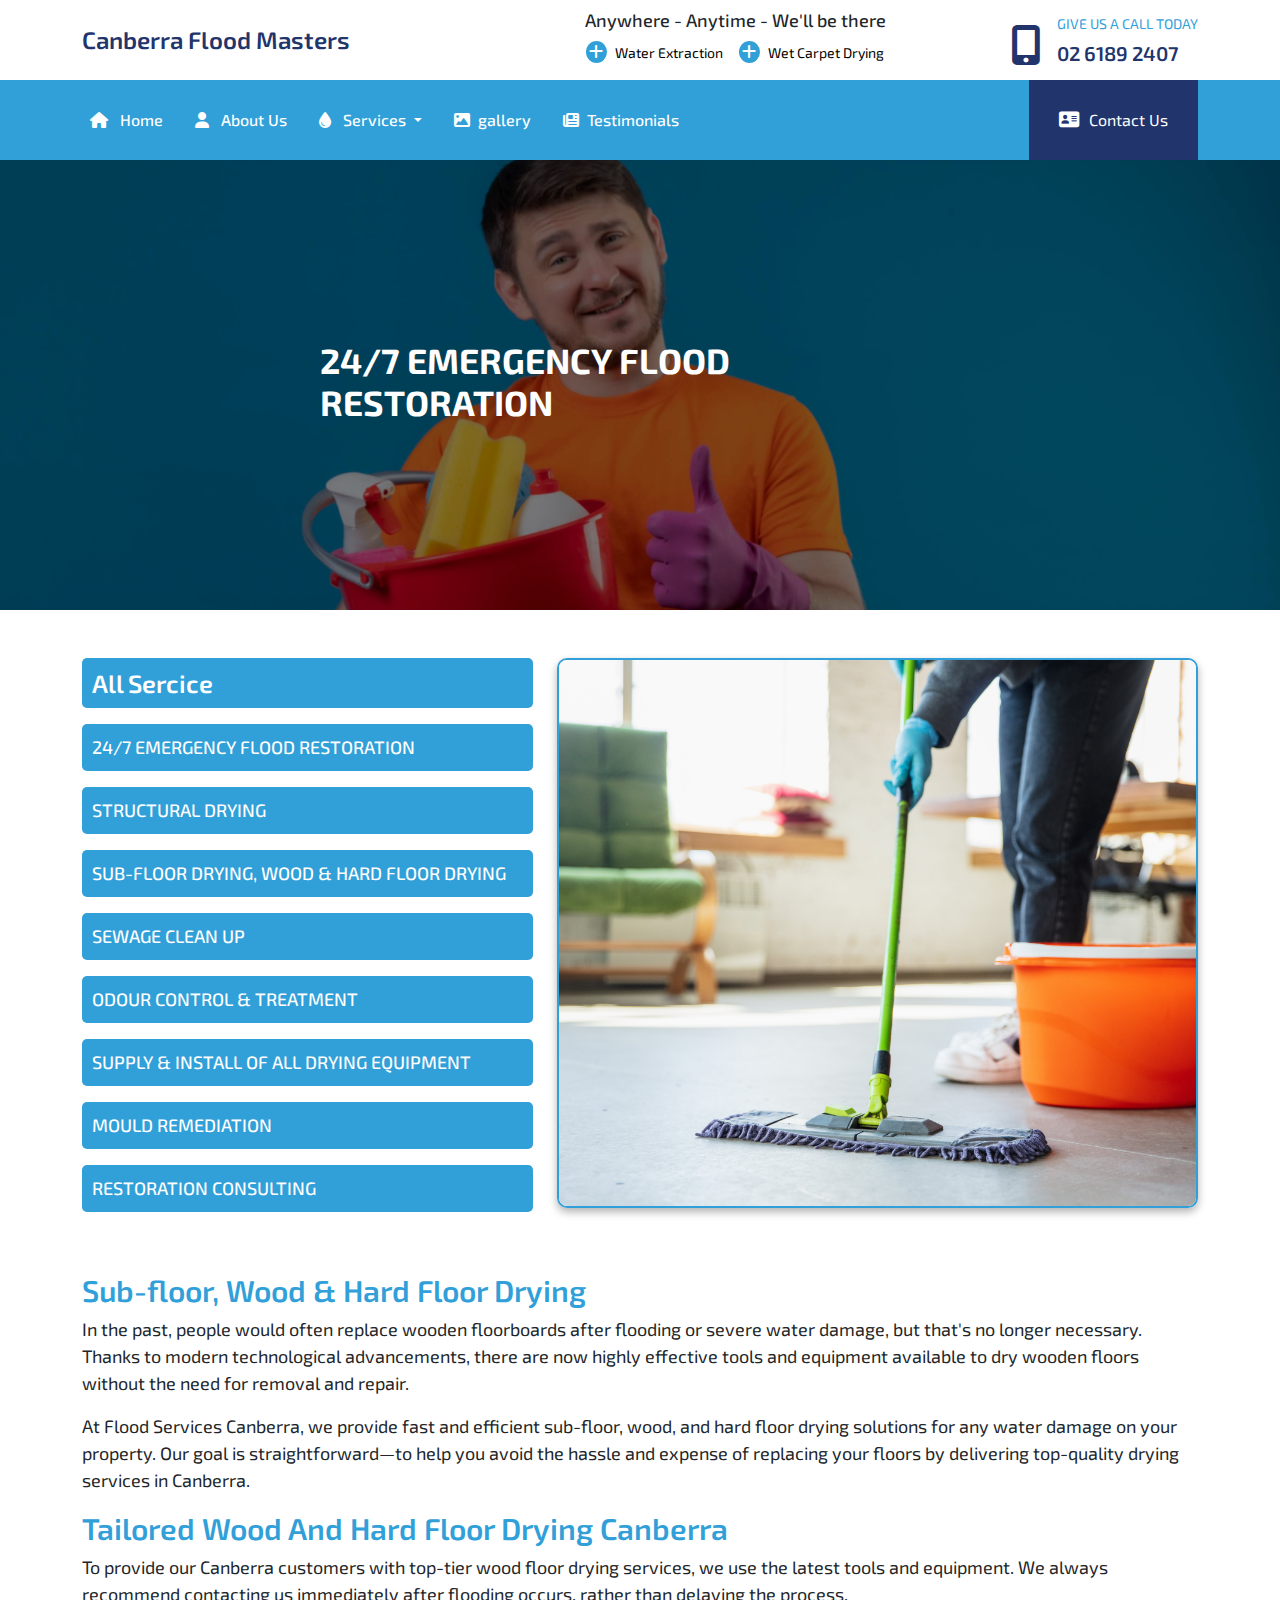
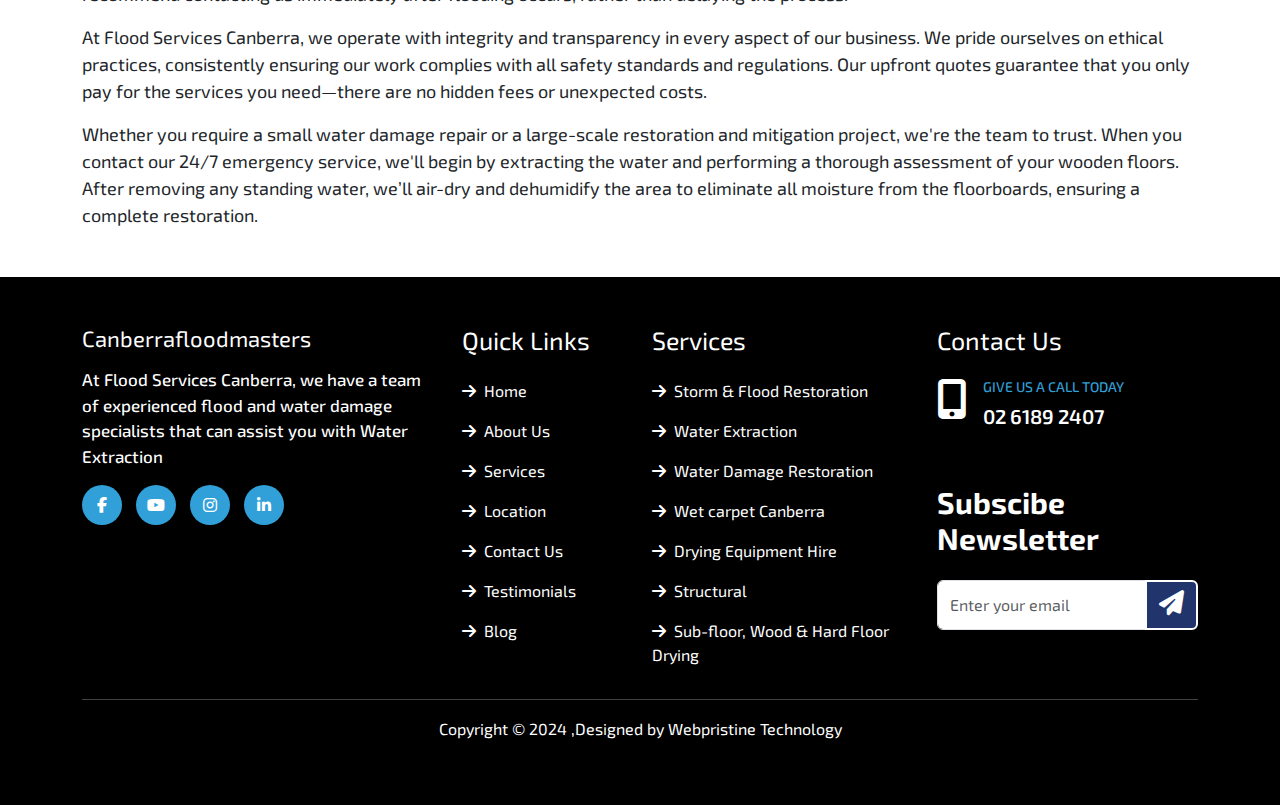
<file: service.html>
<!DOCTYPE html>
<html lang="en">

<head>
    <meta charset="UTF-8">
    <meta name="viewport" content="width=device-width, initial-scale=1.0">
    <!-- Bootstrap CSS -->
    <link href="https://cdn.jsdelivr.net/npm/bootstrap@5.0.2/dist/css/bootstrap.min.css" rel="stylesheet" />

    <!-- Custome CSS -->
    <link rel="stylesheet" href="assets/css/style.css" />
    <link rel="stylesheet" href="assets/css/responsive.css" />

    <!-- Font awesome CSS -->
    <link rel="stylesheet" href="https://cdnjs.cloudflare.com/ajax/libs/font-awesome/5.15.2/css/all.min.css" />
    <link rel="stylesheet" href="https://cdnjs.cloudflare.com/ajax/libs/font-awesome/6.6.0/css/all.min.css" />
    <!-- Owl CSS -->
    <link rel="stylesheet"
        href="https://cdnjs.cloudflare.com/ajax/libs/OwlCarousel2/2.3.4/assets/owl.carousel.min.css" />

    <!-- Owl CSS -->
    <link rel="stylesheet"
        href="https://cdnjs.cloudflare.com/ajax/libs/OwlCarousel2/2.3.4/assets/owl.theme.default.min.css" />
    <title>service</title>
</head>

<body>


    <!-- topbar section start -->
    <div class="topbar-section">
        <div class="container">
            <div class="row justify-content-center align-items-center">

                <div class="col-lg-5 text-lg-start text-center">
                    <div class="topbar-logo">
                        <h5>Canberra Flood Masters</h5>
                    </div>
                </div>

                <div class="col-lg-4 text-lg-center text-center">
                    <div class="topbar-text">
                        <h6>Anywhere - Anytime - We'll be there</h6>
                    </div>

                    <div class="topbar-text-manu d-flex justify-content-lg-center justify-content-center">
                        <p class="me-3"> <i class="fa-solid fa-plus me-2"></i><a href="">Water Extraction</a></p>
                        <p><i class="fa-solid fa-plus me-2"></i><a href="">Wet Carpet Drying</a></p>
                    </div>
                </div>

                <div class="col-lg-3 text-lg-start text-center d-flex justify-content-end">
                    <div
                        class="topbar-mobile-icon d-flex align-items-center justify-content-lg-start justify-content-center">
                        <i class="fa-solid fa-mobile-screen-button me-3"></i>
                        <div class="mobile-text">
                            <h6>GIVE US A CALL TODAY</h6>
                            <h5>02 6189 2407</h5>
                        </div>
                    </div>
                </div>

            </div>
        </div>
    </div>
    <!-- topbar section end -->



    <!-- navbar-section-start -->
    <nav class="navbar navbar-expand-lg navbar-light ">
        <div class="container">
            <div class="navbar-brand">
                <h5>Canberra Flood Masters</h5>
            </div>

            <!-- <a class="navbar-brand" href="#">Navbar</a> -->
            <a data-bs-toggle="offcanvas" href="#offcanvasNavbar" role="button" aria-controls="offcanvasNavbar"
                class="d-lg-none">
                <svg xmlns="http://www.w3.org/2000/svg" version="1.1" xmlns:xlink="http://www.w3.org/1999/xlink"
                    width="40" height="40" x="0" y="0" viewBox="0 0 512 512" style="enable-background: new 0 0 512 512"
                    xml:space="preserve" class="">
                    <g>
                        <path
                            d="M128 102.4c0-14.138 11.462-25.6 25.6-25.6h332.8c14.138 0 25.6 11.462 25.6 25.6S500.538 128 486.4 128H153.6c-14.138 0-25.6-11.463-25.6-25.6zm358.4 128H25.6C11.462 230.4 0 241.863 0 256c0 14.138 11.462 25.6 25.6 25.6h460.8c14.138 0 25.6-11.462 25.6-25.6 0-14.137-11.462-25.6-25.6-25.6zm0 153.6H256c-14.137 0-25.6 11.462-25.6 25.6 0 14.137 11.463 25.6 25.6 25.6h230.4c14.138 0 25.6-11.463 25.6-25.6 0-14.138-11.462-25.6-25.6-25.6z"
                            fill="#fff" opacity="1" data-original="#000000" class=""></path>
                    </g>
                </svg>
            </a>

            <div class="collapse navbar-collapse" id="navbarSupportedContent">
                <ul class="navbar-nav me-auto mb-2 mb-lg-0">
                    <li class="nav-item me-3">
                        <a class="nav-link active" aria-current="page" href="index.html"><i
                                class="fa-solid fa-house me-2"></i>
                            Home</a>
                    </li>
                    <li class="nav-item me-3">
                        <a class="nav-link active" aria-current="page" href="About.html"><i
                                class="fa-solid fa-user me-2"></i>
                            About Us</a>
                    </li>

                    <li class="nav-item dropdown me-3">
                        <a class="nav-link dropdown-toggle custom-dropdown-toggle" href="#" id="applicationsDropdown"
                            role="button">
                            <i class="fa-solid fa-droplet me-2"></i> Services
                        </a>
                        <ul class="custome-dropdown-menu">
                            <li><a class="dropdown-item" href="service.html">24/7 EMERGENCY FLOOD RESTORATION</a></li>
                            <li><a class="dropdown-item" href="#">STRUCTURAL DRYING</a></li>
                            <li><a class="dropdown-item" href="#">SUB-FLOOR DRYING, WOOD & HARD FLOOR DRYING</a></li>
                            <li><a class="dropdown-item" href="#">SEWAGE CLEAN UP</a></li>
                            <li><a class="dropdown-item" href="#">ODOUR CONTROL & TREATMENT</a></li>
                            <li><a class="dropdown-item" href="#">SUPPLY & INSTALL OF ALL DRYING EQUIPMENT</a></li>
                            <li><a class="dropdown-item" href="#">MOULD REMEDIATION</a></li>
                            <li><a class="dropdown-item" href="#">RESTORATION CONSULTING</a></li>
                            <li><a class="dropdown-item" href="#">CARPET CLEANING, REPAIR & RESTORATION</a></li>
                            <li><a class="dropdown-item" href="#">INSURANCE CLEANING</a></li>
                            <li><a class="dropdown-item" href="#">FURNITURE RESTORATION</a></li>
                            <li><a class="dropdown-item" href="#">CARPETS RELAYED PROFESSIONALLY</a></li>
                            <li><a class="dropdown-item" href="#">DRY ICE BLASTING</a></li>
                            <li><a class="dropdown-item" href="#">TILE & GROUT CLEANING</a></li>

                        </ul>
                    </li>


                    <li class="nav-item me-3">
                        <a class="nav-link active" aria-current="page" href="gallery.html"><i
                                class="fa-solid fa-image me-2"></i>gallery</a>
                    </li>
                    <li class="nav-item me-3">
                        <a class="nav-link active" aria-current="page" href="testimonials.html"><i
                                class="fa-solid fa-newspaper me-2"></i>Testimonials</a>
                    </li>
                </ul>
                <form class="d-flex">
                    <div class="nav-btn">
                        <a href="contact.html"> <i class="fa-solid fa-address-card "></i> Contact Us</a>
                    </div>
                </form>
            </div>
        </div>
    </nav>
    <!-- navbar-section-end -->

    <!-- Mobile Nav -->
    <!-- Mobile Nav -->
    <div class="offcanvas offcanvas-end" tabindex="-1" id="offcanvasNavbar" aria-labelledby="offcanvasNavbarLabel">
        <div class="offcanvas-header">
            <h5 class="offcanvas-title" id="offcanvasNavbarLabel">Canberra Flood Masters</h5>
            <button type="button" class="btn-close" data-bs-dismiss="offcanvas" aria-label="Close"></button>
        </div>
        <div class="offcanvas-body">
            <!-- Replicating the navigation links for mobile view -->
            <ul class="navbar-nav me-auto mb-2 mb-lg-0">
                <li class="nav-item me-3">
                    <a class="nav-link active" aria-current="page" href="index.html"><i class="fa-solid fa-house me-2"></i>
                        Home</a>
                </li>
                <li class="nav-item me-3">
                    <a class="nav-link active" aria-current="page" href="About.html"><i
                            class="fa-solid fa-user me-2"></i>
                        About Us</a>
                </li>

                <li class="nav-item dropdown me-3">
                    <a class="nav-link dropdown-toggle custom-dropdown-toggle" href="#" id="applicationsDropdown"
                        role="button">
                        <i class="fa-solid fa-droplet me-2"></i> Services
                    </a>
                    <ul class="custome-dropdown-menu">
                        <li><a class="dropdown-item" href="service.html">24/7 EMERGENCY FLOOD RESTORATION</a></li>
                        <li><a class="dropdown-item" href="#">STRUCTURAL DRYING</a></li>
                        <li><a class="dropdown-item" href="#">SUB-FLOOR DRYING, WOOD & HARD FLOOR DRYING</a></li>
                        <li><a class="dropdown-item" href="#">SEWAGE CLEAN UP</a></li>
                        <li><a class="dropdown-item" href="#">ODOUR CONTROL & TREATMENT</a></li>
                        <li><a class="dropdown-item" href="#">SUPPLY & INSTALL OF ALL DRYING EQUIPMENT</a></li>
                        <li><a class="dropdown-item" href="#">MOULD REMEDIATION</a></li>
                        <li><a class="dropdown-item" href="#">RESTORATION CONSULTING</a></li>
                        <li><a class="dropdown-item" href="#">CARPET CLEANING, REPAIR & RESTORATION</a></li>
                        <li><a class="dropdown-item" href="#">INSURANCE CLEANING</a></li>
                        <li><a class="dropdown-item" href="#">FURNITURE RESTORATION</a></li>
                        <li><a class="dropdown-item" href="#">CARPETS RELAYED PROFESSIONALLY</a></li>
                        <li><a class="dropdown-item" href="#">DRY ICE BLASTING</a></li>
                        <li><a class="dropdown-item" href="#">TILE & GROUT CLEANING</a></li>

                    </ul>
                </li>


                <li class="nav-item me-3">
                    <a class="nav-link active" aria-current="page" href="gallery.html"><i class="fa-solid fa-image me-2"></i>gallery</a>
                </li>
                <li class="nav-item me-3">
                    <a class="nav-link active" aria-current="page" href="testimonials.html"><i
                            class="fa-solid fa-newspaper me-2"></i>Testimonials</a>
                </li>
            </ul>
            <!-- Adding the Contact Us button -->
            <div class="d-flex justify-content-center mt-4">
                <div class="nav-btn1">
                    <a href="contact.html">Contact Us</a>
                </div>
            </div>
        </div>
    </div>

    <!-- Mobile Nav -->


    <!-- about-banner-section start -->
    <div class="about-banner-section position-relative">
        <div class="about-banner">
            <img src="assets/images/about-page/banner.jpg" alt="">
        </div>

        <div class="about-banner-tittle">
            <h2>24/7 EMERGENCY FLOOD RESTORATION</h2>
        </div>
    </div>
    <!-- about-banner-section end -->


    <div class="all-sercice-section mt-5">
        <div class="container">
            <div class="row">
                <div class="col-lg-5 mb-5">
                    <h5 class="mb-3 "><a href="#">All Sercice</a></h5>
                    <div class="sercice-link">
                        <p class="mb-3"><a href="#">24/7 EMERGENCY FLOOD RESTORATION</a></p>
                        <p class="mb-3"><a href="#">STRUCTURAL DRYING</a></p>
                        <p class="mb-3"><a href="#">SUB-FLOOR DRYING, WOOD & HARD FLOOR DRYING</a></p>
                        <p class="mb-3"><a href="#">SEWAGE CLEAN UP</a></p>
                        <p class="mb-3"><a href="#">ODOUR CONTROL & TREATMENT</a></p>
                        <p class="mb-3"><a href="#">SUPPLY & INSTALL OF ALL DRYING EQUIPMENT</a></p>
                        <p class="mb-3"><a href="#">MOULD REMEDIATION</a></p>
                        <p class="mb-3"><a href="#">RESTORATION CONSULTING</a></p>
                        <p class="mb-3"><a href="#">CARPET CLEANING, REPAIR & RESTORATION</a></p>
                        <p class="mb-3"><a href="#">INSURANCE CLEANING</a></p>
                        <p class="mb-3"><a href="#">FURNITURE RESTORATION</a></p>
                        <p class="mb-3"><a href="#">CARPETS RELAYED PROFESSIONALLY</a></p>
                        <p class="mb-3"><a href="#">DRY ICE BLASTING</a></p>
                        <p class="mb-3"><a href="#">TILE & GROUT CLEANING</a></p>
                    </div>
                </div>
                <div class="col-lg-7 mb-5">
                    <div class="service-img">
                        <img src="assets/images/gallery/img1.jpg" alt="">
                    </div>
                </div>
            </div>
        </div>
    </div>

    
    <div class="service-text mb-5">
        <div class="container">
            <div class="info-tittle">
                <h4>Sub-floor, Wood & Hard Floor Drying</h4>
                <p>In the past, people would often replace wooden floorboards after flooding or severe water damage, but
                    that's no longer necessary. Thanks to modern technological advancements, there are now highly
                    effective tools and equipment available to dry wooden floors without the need for removal and
                    repair.</p>
                <p>At Flood Services Canberra, we provide fast and efficient sub-floor, wood, and hard floor drying
                    solutions for any water damage on your property. Our goal is straightforward—to help you avoid the
                    hassle and expense of replacing your floors by delivering top-quality drying services in Canberra.
                </p>

                <h4>Tailored Wood And Hard Floor Drying Canberra </h4>
                <p>
                    To provide our Canberra customers with top-tier wood floor drying services, we use the latest tools
                    and equipment. We always recommend contacting us immediately after flooding occurs, rather than
                    delaying the process.</p>
                <p>At Flood Services Canberra, we operate with integrity and transparency in every aspect of our
                    business. We pride ourselves on ethical practices, consistently ensuring our work complies with all
                    safety standards and regulations. Our upfront quotes guarantee that you only pay for the services
                    you need—there are no hidden fees or unexpected costs.</p>
                <p>Whether you require a small water damage repair or a large-scale restoration and mitigation project,
                    we're the team to trust. When you contact our 24/7 emergency service, we'll begin by extracting the
                    water and performing a thorough assessment of your wooden floors. After removing any standing water,
                    we’ll air-dry and dehumidify the area to eliminate all moisture from the floorboards, ensuring a
                    complete restoration.</p>
            </div>
        </div>
    </div>
    


    <!-- 
    <div class="service-info-section mt-5 mb-5">
        <div class="container">

            <div class="row">

                <div class="col-lg-4">
                    <div class="service-box text-center">
                        <div class="service-box-icon d-flex flex-column justify-content-center align-items-center">
                            <span><i class="fa-solid fa-medal"></i></span>
                            <h3 class="mt-4">100% WORKMANSHIP</h3>
                        </div>
                    </div>
                </div>


                <div class="col-lg-4">
                    <div class="service-box text-center">
                        <div class="service-box-icon d-flex flex-column justify-content-center align-items-center">
                            <span><i class="fa-solid fa-thumbs-up"></i></span>
                            <h3 class="mt-4">ENERGETIC, FRIENDLY & RELIABLE TECHNICIAN</h3>
                        </div>
                    </div>
                </div>


                <div class="col-lg-4">
                    <div class="service-box text-center">
                        <div class="service-box-icon d-flex flex-column justify-content-center align-items-center">
                            <span><i class="fa-solid fa-shield-halved"></i></span>
                            <h3 class="mt-4">DETAILED QUOTES </h3>
                        </div>
                    </div>
                </div>


            </div>

        </div>
    </div> -->











    <!-- footer-section start -->

    <div class="footer-section p-5">
        <div class="container">

            <div class="row">
                <div class="col-lg-4">
                    <div class="footer-link-one">
                        <h6 class="mb-3">Canberrafloodmasters</h6>
                        <p>At Flood Services Canberra, we have a team of experienced flood and water damage specialists
                            that can assist you with Water Extraction</p>

                        <div class="footer-icon mb-4">
                            <a href="#"><i class="fa-brands fa-facebook-f"></i></a>
                            <a href="#"><i class="fa-brands fa-youtube"></i></a>
                            <a href="#"><i class="fa-brands fa-instagram"></i></a>
                            <a href="#"><i class="fa-brands fa-linkedin-in"></i></a>
                        </div>
                    </div>
                </div>
                <div class="col-lg-2">
                    <div class="footer-links">
                        <h5 class="mb-4">Quick Links</h5>

                        <div class="footer-main-link mb-3">
                            <a href="#"><i class="fa-solid fa-arrow-right me-2"></i>Home</a>
                        </div>
                        <div class="footer-main-link mb-3">
                            <a href=""><i class="fa-solid fa-arrow-right me-2"></i>About Us</a>
                        </div>
                        <div class="footer-main-link mb-3">
                            <a href=""><i class="fa-solid fa-arrow-right me-2"></i>Services</a>
                        </div>
                        <div class="footer-main-link mb-3">
                            <a href=""><i class="fa-solid fa-arrow-right me-2"></i>Location</a>
                        </div>
                        <div class="footer-main-link mb-3">
                            <a href=""><i class="fa-solid fa-arrow-right me-2"></i>Contact Us</a>
                        </div>
                        <div class="footer-main-link mb-3">
                            <a href=""><i class="fa-solid fa-arrow-right me-2"></i>Testimonials</a>
                        </div>
                        <div class="footer-main-link mb-3">
                            <a href=""><i class="fa-solid fa-arrow-right me-2"></i>Blog</a>
                        </div>

                    </div>
                </div>

                <div class="col-lg-3">
                    <div class="footer-links">
                        <h5 class="mb-4">Services</h5>

                        <div class="footer-main-link mb-3">
                            <a href="#"><i class="fa-solid fa-arrow-right me-2"></i>Storm & Flood Restoration</a>
                        </div>
                        <div class="footer-main-link mb-3">
                            <a href=""><i class="fa-solid fa-arrow-right me-2"></i>Water Extraction</a>
                        </div>
                        <div class="footer-main-link mb-3">
                            <a href=""><i class="fa-solid fa-arrow-right me-2"></i>Water Damage Restoration</a>
                        </div>
                        <div class="footer-main-link mb-3">
                            <a href=""><i class="fa-solid fa-arrow-right me-2"></i>Wet carpet Canberra</a>
                        </div>
                        <div class="footer-main-link mb-3">
                            <a href=""><i class="fa-solid fa-arrow-right me-2"></i>Drying Equipment Hire</a>
                        </div>
                        <div class="footer-main-link mb-3">
                            <a href=""><i class="fa-solid fa-arrow-right me-2"></i>Structural</a>
                        </div>
                        <div class="footer-main-link mb-3">
                            <a href=""><i class="fa-solid fa-arrow-right me-2"></i>Sub-floor, Wood & Hard Floor
                                Drying</a>
                        </div>

                    </div>

                </div>
                <div class="col-lg-3">
                    <div class="footer-links-form">
                        <h5 class="mb-4">Contact Us</h5>
                    </div>
                    <div class="footer-links-form-number d-flex">
                        <i class="fa-solid fa-mobile-screen-button me-3"></i>
                        <div class="mobile-text ">
                            <h6>GIVE US A CALL TODAY</h6>
                            <h5><a href="tel:+0261892407">02 6189 2407</a></h5>
                        </div>
                    </div>

                    <div class="form-tittle mt-5">
                        <h2>Subscibe Newsletter</h2>
                    </div>

                    <div class="form mt-4">
                        <form>
                            <div class="input-group">
                                <input type="email" class="form-control" placeholder="Enter your email"
                                    aria-label="Email" required>
                                <button class="btn btn-primary" type="submit"><i
                                        class="fa-solid fa-paper-plane"></i></button>
                            </div>
                        </form>
                    </div>

                </div>
            </div>

            <hr class="footer-line">

            <div class="company-name">
                <p class="text-center"><a href="">Copyright © 2024 ,Designed by Webpristine Technology</a></p>
            </div>

        </div>
    </div>



    <!-- Bootstrap JS Bundle -->
    <script src="https://cdn.jsdelivr.net/npm/bootstrap@5.0.2/dist/js/bootstrap.bundle.min.js"></script>

    <!-- Jquery js -->
    <script src="https://cdnjs.cloudflare.com/ajax/libs/jquery/3.7.1/jquery.min.js"></script>

    <!-- Owl js -->
    <script src="https://cdnjs.cloudflare.com/ajax/libs/OwlCarousel2/2.3.4/owl.carousel.min.js"></script>

    <script src="assets/js/index.js"></script>

</body>

</html>
</file>
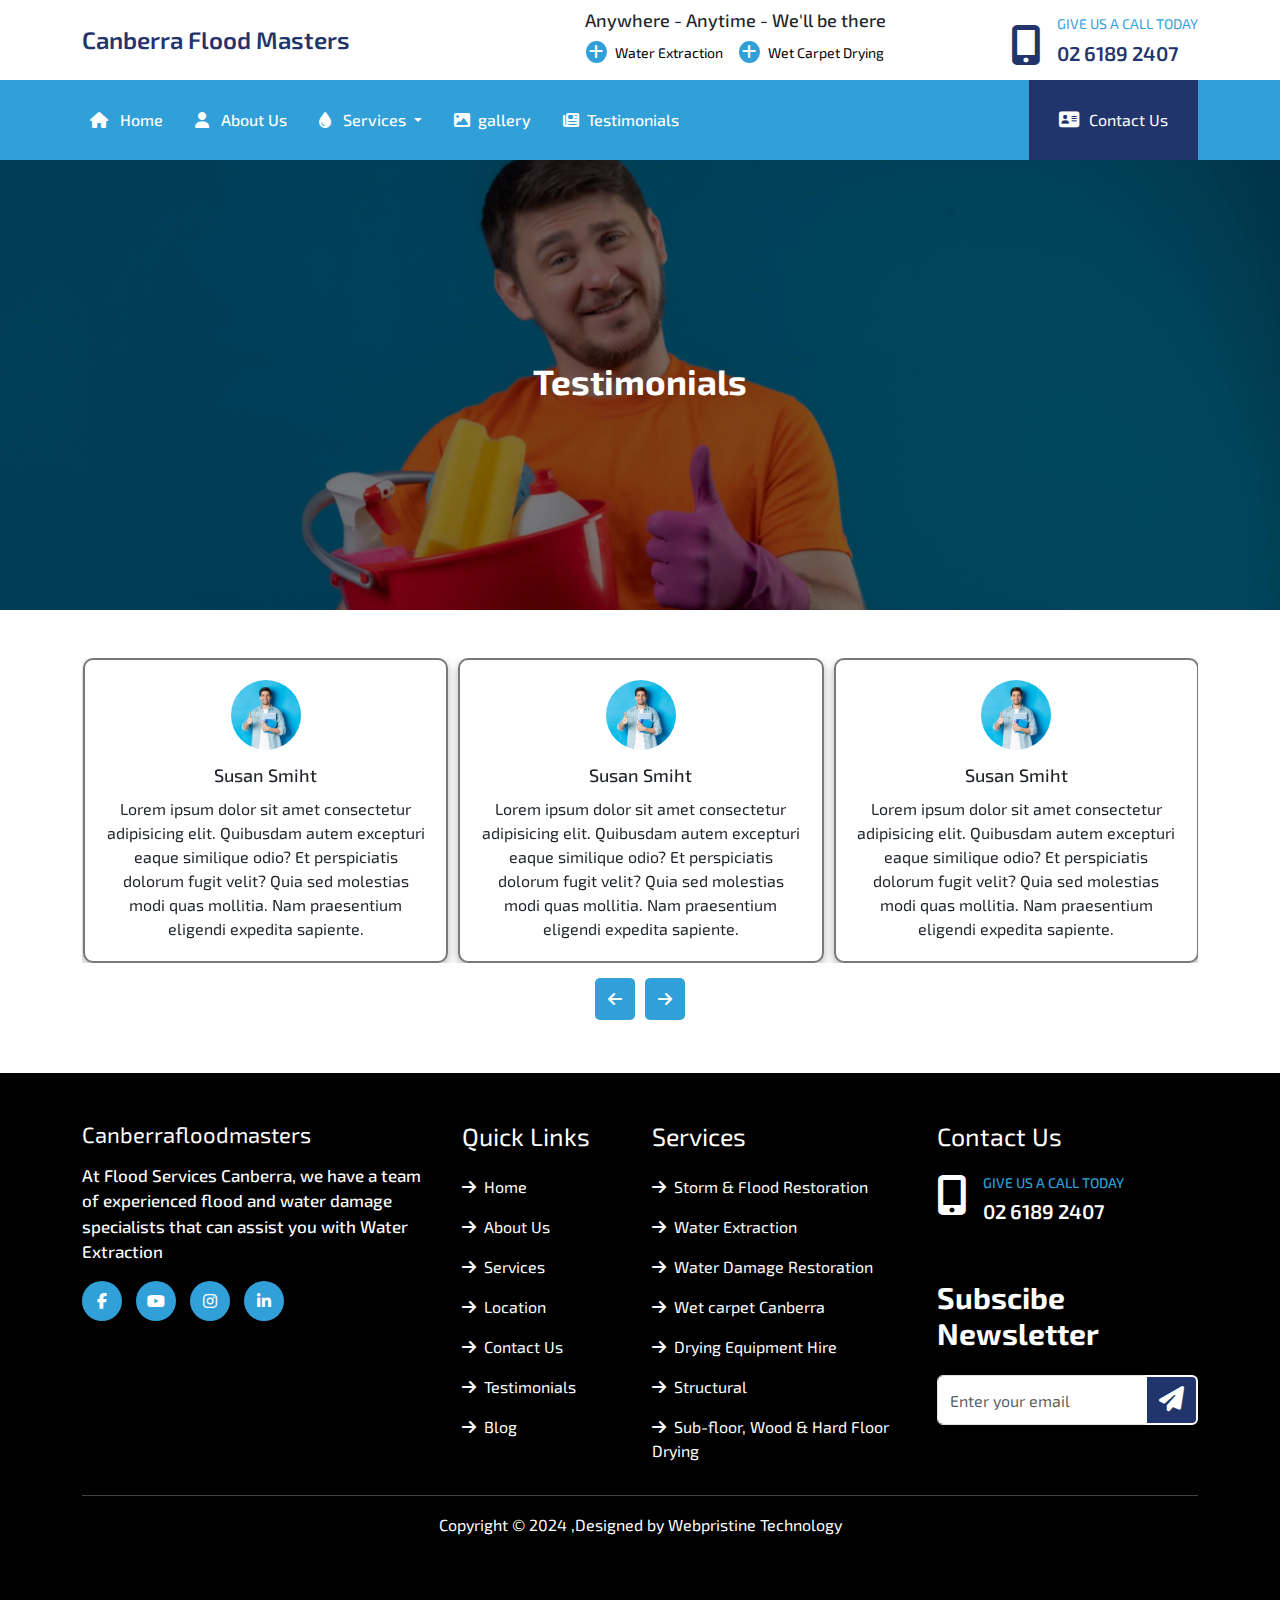
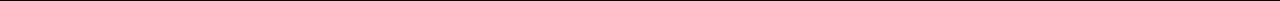
<file: testimonials.html>
<!DOCTYPE html>
<html lang="en">

<head>
    <meta charset="UTF-8">
    <meta name="viewport" content="width=device-width, initial-scale=1.0">
    <!-- Bootstrap CSS -->
    <link href="https://cdn.jsdelivr.net/npm/bootstrap@5.0.2/dist/css/bootstrap.min.css" rel="stylesheet" />

    <!-- Custome CSS -->
    <link rel="stylesheet" href="assets/css/style.css" />
    <link rel="stylesheet" href="assets/css/responsive.css" />

    <!-- Font awesome CSS -->
    <link rel="stylesheet" href="https://cdnjs.cloudflare.com/ajax/libs/font-awesome/5.15.2/css/all.min.css" />
    <link rel="stylesheet" href="https://cdnjs.cloudflare.com/ajax/libs/font-awesome/6.6.0/css/all.min.css" />
    <!-- Owl CSS -->
    <link rel="stylesheet"
        href="https://cdnjs.cloudflare.com/ajax/libs/OwlCarousel2/2.3.4/assets/owl.carousel.min.css" />

    <!-- Owl CSS -->
    <link rel="stylesheet"
        href="https://cdnjs.cloudflare.com/ajax/libs/OwlCarousel2/2.3.4/assets/owl.theme.default.min.css" />
    <title>About</title>
</head>

<body>


    <!-- topbar section start -->
    <div class="topbar-section">
        <div class="container">
            <div class="row justify-content-center align-items-center">

                <div class="col-lg-5 text-lg-start text-center">
                    <div class="topbar-logo">
                        <h5>Canberra Flood Masters</h5>
                    </div>
                </div>

                <div class="col-lg-4 text-lg-center text-center">
                    <div class="topbar-text">
                        <h6>Anywhere - Anytime - We'll be there</h6>
                    </div>

                    <div class="topbar-text-manu d-flex justify-content-lg-center justify-content-center">
                        <p class="me-3"> <i class="fa-solid fa-plus me-2"></i><a href="">Water Extraction</a></p>
                        <p><i class="fa-solid fa-plus me-2"></i><a href="">Wet Carpet Drying</a></p>
                    </div>
                </div>

                <div class="col-lg-3 text-lg-start text-center d-flex justify-content-end">
                    <div
                        class="topbar-mobile-icon d-flex align-items-center justify-content-lg-start justify-content-center">
                        <i class="fa-solid fa-mobile-screen-button me-3"></i>
                        <div class="mobile-text">
                            <h6>GIVE US A CALL TODAY</h6>
                            <h5>02 6189 2407</h5>
                        </div>
                    </div>
                </div>

            </div>
        </div>
    </div>
    <!-- topbar section end -->



    <!-- navbar-section-start -->
    <nav class="navbar navbar-expand-lg navbar-light ">
        <div class="container">
            <div class="navbar-brand">
                <h5>Canberra Flood Masters</h5>
            </div>

            <!-- <a class="navbar-brand" href="#">Navbar</a> -->
            <a data-bs-toggle="offcanvas" href="#offcanvasNavbar" role="button" aria-controls="offcanvasNavbar"
                class="d-lg-none">
                <svg xmlns="http://www.w3.org/2000/svg" version="1.1" xmlns:xlink="http://www.w3.org/1999/xlink"
                    width="40" height="40" x="0" y="0" viewBox="0 0 512 512" style="enable-background: new 0 0 512 512"
                    xml:space="preserve" class="">
                    <g>
                        <path
                            d="M128 102.4c0-14.138 11.462-25.6 25.6-25.6h332.8c14.138 0 25.6 11.462 25.6 25.6S500.538 128 486.4 128H153.6c-14.138 0-25.6-11.463-25.6-25.6zm358.4 128H25.6C11.462 230.4 0 241.863 0 256c0 14.138 11.462 25.6 25.6 25.6h460.8c14.138 0 25.6-11.462 25.6-25.6 0-14.137-11.462-25.6-25.6-25.6zm0 153.6H256c-14.137 0-25.6 11.462-25.6 25.6 0 14.137 11.463 25.6 25.6 25.6h230.4c14.138 0 25.6-11.463 25.6-25.6 0-14.138-11.462-25.6-25.6-25.6z"
                            fill="#fff" opacity="1" data-original="#000000" class=""></path>
                    </g>
                </svg>
            </a>

            <div class="collapse navbar-collapse" id="navbarSupportedContent">
                <ul class="navbar-nav me-auto mb-2 mb-lg-0">
                    <li class="nav-item me-3">
                        <a class="nav-link active" aria-current="page" href="index.html"><i
                                class="fa-solid fa-house me-2"></i>
                            Home</a>
                    </li>
                    <li class="nav-item me-3">
                        <a class="nav-link active" aria-current="page" href="About.html"><i
                                class="fa-solid fa-user me-2"></i>
                            About Us</a>
                    </li>

                    <li class="nav-item dropdown me-3">
                        <a class="nav-link dropdown-toggle custom-dropdown-toggle" href="#" id="applicationsDropdown"
                            role="button">
                            <i class="fa-solid fa-droplet me-2"></i> Services
                        </a>
                        <ul class="custome-dropdown-menu">
                            <li><a class="dropdown-item" href="service.html">24/7 EMERGENCY FLOOD RESTORATION</a></li>
                            <li><a class="dropdown-item" href="#">STRUCTURAL DRYING</a></li>
                            <li><a class="dropdown-item" href="#">SUB-FLOOR DRYING, WOOD & HARD FLOOR DRYING</a></li>
                            <li><a class="dropdown-item" href="#">SEWAGE CLEAN UP</a></li>
                            <li><a class="dropdown-item" href="#">ODOUR CONTROL & TREATMENT</a></li>
                            <li><a class="dropdown-item" href="#">SUPPLY & INSTALL OF ALL DRYING EQUIPMENT</a></li>
                            <li><a class="dropdown-item" href="#">MOULD REMEDIATION</a></li>
                            <li><a class="dropdown-item" href="#">RESTORATION CONSULTING</a></li>
                            <li><a class="dropdown-item" href="#">CARPET CLEANING, REPAIR & RESTORATION</a></li>
                            <li><a class="dropdown-item" href="#">INSURANCE CLEANING</a></li>
                            <li><a class="dropdown-item" href="#">FURNITURE RESTORATION</a></li>
                            <li><a class="dropdown-item" href="#">CARPETS RELAYED PROFESSIONALLY</a></li>
                            <li><a class="dropdown-item" href="#">DRY ICE BLASTING</a></li>
                            <li><a class="dropdown-item" href="#">TILE & GROUT CLEANING</a></li>

                        </ul>
                    </li>


                    <li class="nav-item me-3">
                        <a class="nav-link active" aria-current="page" href="gallery.html"><i
                                class="fa-solid fa-image me-2"></i>gallery</a>
                    </li>
                    <li class="nav-item me-3">
                        <a class="nav-link active" aria-current="page" href="testimonials.html"><i
                                class="fa-solid fa-newspaper me-2"></i>Testimonials</a>
                    </li>
                </ul>
                <form class="d-flex">
                    <div class="nav-btn">
                        <a href="contact.html"> <i class="fa-solid fa-address-card "></i> Contact Us</a>
                    </div>
                </form>
            </div>
        </div>
    </nav>
    <!-- navbar-section-end -->

    <!-- Mobile Nav -->
    <!-- Mobile Nav -->
    <div class="offcanvas offcanvas-end" tabindex="-1" id="offcanvasNavbar" aria-labelledby="offcanvasNavbarLabel">
        <div class="offcanvas-header">
            <h5 class="offcanvas-title" id="offcanvasNavbarLabel">Canberra Flood Masters</h5>
            <button type="button" class="btn-close" data-bs-dismiss="offcanvas" aria-label="Close"></button>
        </div>
        <div class="offcanvas-body">
            <!-- Replicating the navigation links for mobile view -->
            <ul class="navbar-nav me-auto mb-2 mb-lg-0">
                <li class="nav-item me-3">
                    <a class="nav-link active" aria-current="page" href="index.html"><i
                            class="fa-solid fa-house me-2"></i>
                        Home</a>
                </li>
                <li class="nav-item me-3">
                    <a class="nav-link active" aria-current="page" href="About.html"><i
                            class="fa-solid fa-user me-2"></i>
                        About Us</a>
                </li>

                <li class="nav-item dropdown me-3">
                    <a class="nav-link dropdown-toggle custom-dropdown-toggle" href="#" id="applicationsDropdown"
                        role="button">
                        <i class="fa-solid fa-droplet me-2"></i> Services
                    </a>
                    <ul class="custome-dropdown-menu">
                        <li><a class="dropdown-item" href="service.html">24/7 EMERGENCY FLOOD RESTORATION</a></li>
                        <li><a class="dropdown-item" href="#">STRUCTURAL DRYING</a></li>
                        <li><a class="dropdown-item" href="#">SUB-FLOOR DRYING, WOOD & HARD FLOOR DRYING</a></li>
                        <li><a class="dropdown-item" href="#">SEWAGE CLEAN UP</a></li>
                        <li><a class="dropdown-item" href="#">ODOUR CONTROL & TREATMENT</a></li>
                        <li><a class="dropdown-item" href="#">SUPPLY & INSTALL OF ALL DRYING EQUIPMENT</a></li>
                        <li><a class="dropdown-item" href="#">MOULD REMEDIATION</a></li>
                        <li><a class="dropdown-item" href="#">RESTORATION CONSULTING</a></li>
                        <li><a class="dropdown-item" href="#">CARPET CLEANING, REPAIR & RESTORATION</a></li>
                        <li><a class="dropdown-item" href="#">INSURANCE CLEANING</a></li>
                        <li><a class="dropdown-item" href="#">FURNITURE RESTORATION</a></li>
                        <li><a class="dropdown-item" href="#">CARPETS RELAYED PROFESSIONALLY</a></li>
                        <li><a class="dropdown-item" href="#">DRY ICE BLASTING</a></li>
                        <li><a class="dropdown-item" href="#">TILE & GROUT CLEANING</a></li>

                    </ul>
                </li>


                <li class="nav-item me-3">
                    <a class="nav-link active" aria-current="page" href="gallery.html"><i
                            class="fa-solid fa-image me-2"></i>gallery</a>
                </li>
                <li class="nav-item me-3">
                    <a class="nav-link active" aria-current="page" href="testimonials.html"><i
                            class="fa-solid fa-newspaper me-2"></i>Testimonials</a>
                </li>
            </ul>
            <!-- Adding the Contact Us button -->
            <div class="d-flex justify-content-center mt-4">
                <div class="nav-btn1">
                    <a href="contact.html">Contact Us</a>
                </div>
            </div>
        </div>
    </div>
    <!-- Mobile Nav -->


    <!-- about-banner-section start -->
    <div class="about-banner-section position-relative">
        <div class="about-banner">
            <img src="assets/images/about-page/banner.jpg" alt="">
        </div>

        <div class="about-banner-tittle">
            <h2>Testimonials</h2>
        </div>
    </div>
    <!-- about-banner-section end -->


    <div class="testimonials-section mt-5 mb-5">
        <div class="container">

            <div class="testimonial-carousel owl-carousel owl-theme">
                <div class="item">
                    <div class="testimonial-box">
                        <img src="assets/images/download.jpg" alt="">
                        <h3>Susan Smiht</h3>
                        <p>Lorem ipsum dolor sit amet consectetur adipisicing elit. Quibusdam autem excepturi eaque
                            similique odio? Et perspiciatis dolorum fugit velit? Quia sed molestias modi quas
                            mollitia. Nam praesentium eligendi expedita sapiente.</p>
                    </div>
                </div>

                <div class="item">
                    <div class="testimonial-box">
                        <img src="assets/images/download.jpg" alt="">
                        <h3>Susan Smiht</h3>
                        <p>Lorem ipsum dolor sit amet consectetur adipisicing elit. Quibusdam autem excepturi eaque
                            similique odio? Et perspiciatis dolorum fugit velit? Quia sed molestias modi quas
                            mollitia. Nam praesentium eligendi expedita sapiente.</p>
                    </div>
                </div>


                <div class="item">
                    <div class="testimonial-box">
                        <img src="assets/images/download.jpg" alt="">
                        <h3>Susan Smiht</h3>
                        <p>Lorem ipsum dolor sit amet consectetur adipisicing elit. Quibusdam autem excepturi eaque
                            similique odio? Et perspiciatis dolorum fugit velit? Quia sed molestias modi quas
                            mollitia. Nam praesentium eligendi expedita sapiente.</p>
                    </div>
                </div>


                <div class="item">
                    <div class="testimonial-box">
                        <img src="assets/images/download.jpg" alt="">
                        <h3>Susan Smiht</h3>
                        <p>Lorem ipsum dolor sit amet consectetur adipisicing elit. Quibusdam autem excepturi eaque
                            similique odio? Et perspiciatis dolorum fugit velit? Quia sed molestias modi quas
                            mollitia. Nam praesentium eligendi expedita sapiente.</p>
                    </div>
                </div>


                <div class="item">
                    <div class="testimonial-box">
                        <img src="assets/images/download.jpg" alt="">
                        <h3>Susan Smiht</h3>
                        <p>Lorem ipsum dolor sit amet consectetur adipisicing elit. Quibusdam autem excepturi eaque
                            similique odio? Et perspiciatis dolorum fugit velit? Quia sed molestias modi quas
                            mollitia. Nam praesentium eligendi expedita sapiente.</p>
                    </div>
                </div>


            </div>

        </div>

    </div>







    <!-- footer-section start -->

    <div class="footer-section p-5">
        <div class="container">

            <div class="row">
                <div class="col-lg-4">
                    <div class="footer-link-one">
                        <h6 class="mb-3">Canberrafloodmasters</h6>
                        <p>At Flood Services Canberra, we have a team of experienced flood and water damage specialists
                            that can assist you with Water Extraction</p>

                        <div class="footer-icon mb-4">
                            <a href="#"><i class="fa-brands fa-facebook-f"></i></a>
                            <a href="#"><i class="fa-brands fa-youtube"></i></a>
                            <a href="#"><i class="fa-brands fa-instagram"></i></a>
                            <a href="#"><i class="fa-brands fa-linkedin-in"></i></a>
                        </div>
                    </div>
                </div>
                <div class="col-lg-2">
                    <div class="footer-links">
                        <h5 class="mb-4">Quick Links</h5>

                        <div class="footer-main-link mb-3">
                            <a href="#"><i class="fa-solid fa-arrow-right me-2"></i>Home</a>
                        </div>
                        <div class="footer-main-link mb-3">
                            <a href=""><i class="fa-solid fa-arrow-right me-2"></i>About Us</a>
                        </div>
                        <div class="footer-main-link mb-3">
                            <a href=""><i class="fa-solid fa-arrow-right me-2"></i>Services</a>
                        </div>
                        <div class="footer-main-link mb-3">
                            <a href=""><i class="fa-solid fa-arrow-right me-2"></i>Location</a>
                        </div>
                        <div class="footer-main-link mb-3">
                            <a href=""><i class="fa-solid fa-arrow-right me-2"></i>Contact Us</a>
                        </div>
                        <div class="footer-main-link mb-3">
                            <a href=""><i class="fa-solid fa-arrow-right me-2"></i>Testimonials</a>
                        </div>
                        <div class="footer-main-link mb-3">
                            <a href=""><i class="fa-solid fa-arrow-right me-2"></i>Blog</a>
                        </div>

                    </div>
                </div>

                <div class="col-lg-3">
                    <div class="footer-links">
                        <h5 class="mb-4">Services</h5>

                        <div class="footer-main-link mb-3">
                            <a href="#"><i class="fa-solid fa-arrow-right me-2"></i>Storm & Flood Restoration</a>
                        </div>
                        <div class="footer-main-link mb-3">
                            <a href=""><i class="fa-solid fa-arrow-right me-2"></i>Water Extraction</a>
                        </div>
                        <div class="footer-main-link mb-3">
                            <a href=""><i class="fa-solid fa-arrow-right me-2"></i>Water Damage Restoration</a>
                        </div>
                        <div class="footer-main-link mb-3">
                            <a href=""><i class="fa-solid fa-arrow-right me-2"></i>Wet carpet Canberra</a>
                        </div>
                        <div class="footer-main-link mb-3">
                            <a href=""><i class="fa-solid fa-arrow-right me-2"></i>Drying Equipment Hire</a>
                        </div>
                        <div class="footer-main-link mb-3">
                            <a href=""><i class="fa-solid fa-arrow-right me-2"></i>Structural</a>
                        </div>
                        <div class="footer-main-link mb-3">
                            <a href=""><i class="fa-solid fa-arrow-right me-2"></i>Sub-floor, Wood & Hard Floor
                                Drying</a>
                        </div>

                    </div>

                </div>
                <div class="col-lg-3">
                    <div class="footer-links-form">
                        <h5 class="mb-4">Contact Us</h5>
                    </div>
                    <div class="footer-links-form-number d-flex">
                        <i class="fa-solid fa-mobile-screen-button me-3"></i>
                        <div class="mobile-text ">
                            <h6>GIVE US A CALL TODAY</h6>
                            <h5><a href="tel:+0261892407">02 6189 2407</a></h5>
                        </div>
                    </div>

                    <div class="form-tittle mt-5">
                        <h2>Subscibe Newsletter</h2>
                    </div>

                    <div class="form mt-4">
                        <form>
                            <div class="input-group">
                                <input type="email" class="form-control" placeholder="Enter your email"
                                    aria-label="Email" required>
                                <button class="btn btn-primary" type="submit"><i
                                        class="fa-solid fa-paper-plane"></i></button>
                            </div>
                        </form>
                    </div>

                </div>
            </div>

            <hr class="footer-line">

            <div class="company-name">
                <p class="text-center"><a href="">Copyright © 2024 ,Designed by Webpristine Technology</a></p>
            </div>

        </div>
    </div>



    <!-- Bootstrap JS Bundle -->
    <script src="https://cdn.jsdelivr.net/npm/bootstrap@5.0.2/dist/js/bootstrap.bundle.min.js"></script>

    <!-- Jquery js -->
    <script src="https://cdnjs.cloudflare.com/ajax/libs/jquery/3.7.1/jquery.min.js"></script>

    <!-- Owl js -->
    <script src="https://cdnjs.cloudflare.com/ajax/libs/OwlCarousel2/2.3.4/owl.carousel.min.js"></script>

    <script src="assets/js/index.js"></script>

</body>

</html>
</file>
<file: assets/css/style.css>
/* Font-Family */
@import url('https://fonts.googleapis.com/css2?family=Exo+2:ital,wght@0,100..900;1,100..900&display=swap');



* {
    margin: 0;
    padding: 0;
    box-sizing: border-box;
}

:root {
    --primary-font: "Exo 2", sans-serif;
    --primary-color:#31A0D9;
    --secondary-color:#22346C;
}

body {
    overflow-x: hidden;
    font-family: var(--primary-font);
}

html {
    overflow-x: hidden !important;
}


/* topbar-section start */

.topbar-section {
    padding: 10px;
    height: 80px;
}




.topbar-section .topbar-logo h5{ 
    font-weight: 600;
    font-size: 24px;
    display: flex;
    justify-content: start;
    align-items: center;
    color: var(--secondary-color);
}

.topbar-text h6{
 font-size: 600;   
 font-size: 18px !important;
}
.topbar-text-manu p i{
    background: var(--primary-color);
    padding: 3px;
    border-radius: 50%;
    color: #fff;
}
.topbar-text-manu p a {
    text-decoration: none;
    color: #000;
    font-size: 14px;

}
.topbar-mobile-icon i{
  font-size: 40px;
  color: var(--secondary-color);
}

.topbar-mobile-icon h6{
    font-weight: 400;
    font-size: 14px;
    color: var(--primary-color);
}

.topbar-mobile-icon a{
    text-decoration: none;
    color: var(--secondary-color);
}
.topbar-mobile-icon h5{
    font-weight: 600;
    font-size: 20px;
    color: var(--secondary-color);
}

/* topbar-section end */


/* navbar section start */

.header-scrolled {
    position: fixed;
    margin: 0;
    top: 0;
    left: 0;
    width: 100%;
    height: 91px;
    box-shadow: 0 4px 6px 0 rgba(12, 0, 46, 0.05);
    background-color: #fff;
    top: -80px !important;
    left: 0;
    width: 100% !important;
    transform: translateY(80px) !important;
    transition: transform 500ms ease, background 500ms ease !important;
    z-index: 99;
  }
  


/* Navbar styles */
/* Navbar styles */
.navbar {
    background: var(--primary-color);
    height: 80px;
}

.navbar-nav .dropdown:hover .dropdown-menu {
    display: block;
}

.nav-link {
    display: block;
    padding: .5rem 1rem;
    color: #fff;
    text-decoration: none;
    transition: color .15s ease-in-out, background-color .15s ease-in-out, border-color .15s ease-in-out;
}

.navbar-brand h5 {
    font-weight: 600;
    font-size: 22px;
    color: var(--secondary-color);  
}

.navbar-brand {
    display: none; 
}

.nav-item a {
    color: #fff !important;
    font-weight: 500;
    font-size: 16px;
}

.navbar-expand-lg .navbar-nav .dropdown-menu {
    background: var(--primary-color);
    border: none; 
}

.navbar-light .navbar-nav .nav-link.active,
.navbar-light .navbar-nav .show > .nav-link {
    color: #fff !important;
}

.nav-btn a {
    display: inline-flex; 
    align-items: center; 
    padding: 28px 30px; 
    background-color: var(--secondary-color); 
    color: #fff; 
    text-decoration: none; 
    font-size: 16px; 
    transition: background-color 0.3s ease; 
}

.nav-btn a i {
    margin-right: 10px;
    font-size: 18px; 
}

.nav-btn a:hover {
    background-color: #0056b3; 
}

/* Custom dropdown styles */
/* Custom Dropdown Menu Styles */
.custom-dropdown-toggle {
    color: #fff;
    font-weight: 500;
    font-size: 16px;
    padding: .5rem 1rem;
    transition: all 0.3s ease;
}

.custome-dropdown-menu {
    display: none;
    position: absolute;
    list-style-type: none;
    background-color: var(--primary-color);
    min-width: 200px;
    box-shadow: 0 8px 16px rgba(0, 0, 0, 0.2);
    z-index: 1;
    padding: 10px 0;
    border-radius: 5px;
    /* transition: all 0.3s ease; */
    z-index: 9;
}

.navbar-light .navbar-nav .nav-link{
    color: #fff !important;
}

/* .custome-dropdown-menu .dropdown-item {
    padding: 10px 20px;
    color: #fff;
    text-decoration: none;
    display: block;
    transition: background-color 0.3s ease;
} */

.custome-dropdown-menu .dropdown-item:hover {
    background-color: rgba(255, 255, 255, 0.1);
}

.navbar-nav .dropdown:hover .custome-dropdown-menu {
    /* display: block; */
    opacity: 1;
    top: 100%;
}

.navbar-nav .dropdown:hover .custom-dropdown-toggle {
    color: var(--secondary-color);
}




/* Offcanvas Styling */
.offcanvas {
    color: #fff;
    width: 90%; 
}

.offcanvas-header {
    border-bottom: 1px solid rgba(255, 255, 255, 0.1); 
}

.offcanvas-title {
    font-size: 22px;
    font-weight: 600;
    color: var(--secondary-color);
}

.offcanvas-body {
    padding: 1.5rem;
}

.offcanvas .nav-link {
    color: #fff !important;
    font-weight: 500;
    font-size: 16px;
    padding: 10px 0;
    border-bottom: 1px solid rgba(255, 255, 255, 0.1);
    text-decoration: none;
}

.offcanvas .nav-link:hover {
    background-color: rgba(255, 255, 255, 0.1);
}

.offcanvas .dropdown-menu {
    color: #000 !important;
}

.offcanvas .dropdown-item {
    color: #000 !important;
    font-size: 10px;
}

.offcanvas .nav-btn1 {
    background-color: var(--secondary-color);
    padding: 12px 30px;
    font-size: 16px;
    transition: background-color 0.3s ease;
}

.offcanvas .nav-btn1 a {
    color: #fff;
    text-decoration: none;
}

.offcanvas .nav-btn1 a:hover {
    background-color: #0056b3;
}


/* navbar section end */



/* banner-section-start  */
.banner-sertion .banner-carousel .item img {
    width: 100%;
    height: 600px !important; 
    object-fit: cover; 
}



.banner-sertion .banner-carousel .item {
    position: relative;
}

.banner-sertion .banner-carousel .item .overlay {
    position: absolute;
    top: 0;
    left: 0;
    width: 100%;
    height: 100%;
    background-color: rgba(0, 0, 0, 0.5); 
    z-index: 1;
}

.banner-sertion .banner-carousel .item picture,
.banner-sertion .banner-carousel .item img {
    position: relative;
    z-index: 0;
}

.banner-sertion .banner-carousel .item .overlay-content {
    position: absolute;
    top: 50%;
    left: 50%;
    transform: translate(-50%, -50%);
    z-index: 2;
    color: #fff; 
    text-align: center;
}

.banner-sertion .container{
    position: absolute;
    top: 50%;
    left: 50%;
    transform: translate(-50% ,-50%);
    z-index: 9;
}

.banner-text h6{
 font-weight: 500;
 font-size: 20px;
 color: #fff;
}

.banner-text h1{
    font-weight: 700;
    font-size: 40px;
    color: #fff;  
}
.banner-text p{
    font-weight: 500;
    font-size: 18px;
    color: #fff;
}



.banner-btn a {
    display: inline-block;       
    padding: 15px 30px;         
    background-color: var(--secondary-color);   
    color: #fff;           
    text-decoration: none;              
    transition: background-color 0.3s ease; 
}

.banner-btn a:hover {
    background-color: #0056b3;    
    color: #fff;                 
}

.banner-carousel.owl-theme .owl-nav {
    display: none;
}
/* .banner-carousel .owl-theme .owl-dots, .owl-theme .owl-nav{
    position: absolute;
   bottom: 0;
   left: 50%;
   transform: translate(-50% ,-50%);
    z-index: 9;
} */
.owl-theme .owl-dots .owl-dot.active span, .owl-theme .owl-dots .owl-dot:hover span{
    background: var(--primary-color) !important;
}

/* banner-section-end  */


/* features-section start */
.features-section .drop-img img{
    width: 100px;
   
}

.features-section h6{
font-weight: 600;
font-size: 22px;
color: var(--secondary-color);
}

.features-section .features-card-btn a {
    background-color: var(--secondary-color); 
    color: #fff; 
    padding: 10px 20px;
    text-align: center; 
    display: inline-block; 
    text-decoration: none; 
    transition: background-color 0.3s ease; 
}

.features-section .features-card-btn a:hover {
    background-color: #0056b3; 
    color: #fff; 
}


/* features-section end */


/* assessment-section start */
.assessment-section{
    background: var(--secondary-color);
}

.assessment-section .assessment-link a{
    text-decoration: none;
    color: #fff;
    font-weight: 600;
    font-size: 16px;
}
.assessment-section .assessment-link i{
    background: var(--primary-color);
    border-radius: 50%;
    padding: 4px;
    color: var(--secondary-color);
    border: 2px solid #fff;
    font-size: 10px;
}

.right-col{
padding-left: 50px;
}

/* assessment-section end */


/* company-icon-section strat */

/* .company-icon-section .company-img img{
    width: 130px;
    box-shadow: 0 4px 6px rgba(0, 0, 0, 0.1), 0 1px 3px rgba(0, 0, 0, 0.08);
    border-radius: 8px; 
} */

/* company-icon-section end */



/* services-section start */
.services-section{
 background: #F9FDFF;
 padding: 10px;
}

.services-section h2{
    font-weight: 600;
    font-size: 44px;
    color: var(--secondary-color);
}

@media(max-width:991px){
    .services-section h2{
        font-size: 30px;
    }
}

.services-section p{
    font-weight: 600;
    font-size: 16px;
}
/* services-section end */


/* services-icon-section start */


.services-icon-section .icon-img{
    background: var(--primary-color);
    padding: 10px;
    width: 100px;
    height: 100px;
    border-radius: 50%;
    display: flex;
    align-items: center;
    justify-content: center;
    margin: 0 auto;
    transition: background-color 0.3s ease;
}

.services-icon-section .icon-img:hover{
    background: var(--secondary-color);
}

.services-icon-section h6{
    font-weight: 600;
    font-size: 16px;
}



/* services-icon-section end */



/* STEPS TO FOLLOW  start */
.follow-up-section {
    position: relative;
    margin-bottom: 200px;
}
.follow-up-section .follow-up-bg-img {
    position: relative;
}

.follow-up-section .follow-up-bg-img img {
    width: 100%;
    height: 500px;
    object-fit: cover;
}




.follow-up-section .overlay {
    position: absolute;
    top: 0;
    left: 0;
    width: 100%;
    height: 100%;
    background: rgba(0, 0, 0, 0.5); 
    pointer-events: none;
}

.follow-up-section .container{
    position: absolute;
    top: 70%;
    left: 50%;
    transform: translate(-50%,-50%);
    z-index: 9;
}



.follow-up-section .container h2{
font-weight: 700;
font-size: 40px;
color: #fff;
}

.follow-up-section .container .number-card{
    border-bottom: 3px solid var(--primary-color);
    background: #fff;
    padding: 20px;
    transition: background 0.3s, color 0.3s;
}

.follow-up-section .container .number-card:hover{
 background: var(--primary-color);
 color: #fff;
}

.follow-up-section .container .number-card h1{
    font-weight: 700;
    font-size: 80px;
    color: var(--secondary-color);
}

.follow-up-section .container .number-card p{
    font-weight: 500;
    font-size: 17px;
}


/* STEPS TO FOLLOW  end */


/* footer-section start */
.footer-section {
    background: #000;
    /* margin-top: 200px; */
}


.navbar-nav .nav-link{
    color: #000 !important;
}


.footer-section .footer-link-one h6 {
    font-weight: 400;
    font-size: 22px;
    color: #fff !important;
}

.footer-section .footer-link-one p{
    font-weight: 500;
    font-size: 17px;
    color: #fff;
}

.footer-section .footer-icon a {
    display: inline-flex;        
    background: var(--primary-color);
    padding: 20px;
    color: #fff;
    border-radius: 50%;
    height: 30px;
    width: 30px;
    align-items: center;          
    justify-content: center;     
    font-size: 16px;              
    margin-right: 10px;          
    text-decoration: none;  
    transition: background-color 0.3s ease;  
}

.footer-section .footer-icon a:hover{
    background: var(--secondary-color);
}

.footer-section .footer-icon a i {
    color: #fff;                
}

.footer-section .footer-icon a:last-child {
    margin-right: 0;      
}



.footer-section .footer-links h5{
    font-weight: 400;
    font-size: 25px;
    color: #fff;
}


.footer-section .footer-links a{
    text-decoration: none;
    color: #fff;
    transition: 0.3s ease;  
}

.footer-section .footer-links a:hover{
    color: var(--primary-color)
}

.footer-section .footer-links-form h5{
    font-weight: 400;
    font-size: 25px;
    color: #fff;
}

.footer-links-form-number i{
    font-size: 40px;
    color: #fff;
}
.footer-links-form-number h6{
    color: var(--primary-color);
    font-size: 14px;
}
.footer-links-form-number h5 a{
    text-decoration: none;
    color: #fff;
}
.footer-links-form-number h5{
    font-weight: 600;
    font-size: 20px;
    color: #fff;
}
 .form-tittle h2{
font-weight: 700;
font-size: 30px;
color: #fff !important;
}

.form input{
    height: 50px;
}

.input-group button {
    border: 2px solid #fff !important;
    background: var(--secondary-color) !important;
}

.form i{
    font-size: 25px;
}

.footer-line{
    height: 2px;
    color: #fff;
}

.company-name a{
    text-decoration: none;
    color: #fff;
}


/* footer-section end */


/* about-banner-section start */
.about-banner-section {
    position: relative;
    display: inline-block; 
}


.about-banner-section, .about-banner {
    width: 100%;
}
.about-banner-section img {
    width: 100% !important;
    height: 450px;
    object-fit: cover;
}

.about-banner-section::before {
    content: '';
    position: absolute;
    top: 0;
    left: 0;
    width: 100%;
    height: 100%;
    background: rgba(0, 0, 0, 0.5);
    pointer-events: none; 
}

.about-banner-section .about-banner-tittle h2{
    font-weight: 700;
    font-size: 35px;
    color: #fff;
}

.about-banner-section .about-banner-tittle {
    position: absolute;
    top: 50%;
    left: 50%;
    transform: translate(-50%,-50%);
}

.about-info-section h3 {
    font-weight: 500;
    font-size: 30px;
    color: var(--primary-color);
    text-transform: uppercase; 
}

.about-info-section p{
    font-weight: 400;
    font-size: 18px;   
}


/* about-banner-section end */



/* about page start */
.about-info-section .about-info-tittlt h4{
    font-weight: 500;
    font-size: 25px;
}
.about-info-section .about-info-tittlt p{
    font-weight: 400;
    font-size: 18px;
}

.about-info-section .about-info-tittlt h5 i{
    background: var(--primary-color);
    padding: 10px;
    color: #fff;
    border-radius: 50%;
    transition: background-color 0.3s ease; 
}
.about-info-section .about-info-tittlt h5 i:hover{
background: var(--secondary-color);
}

.about-info-section .about-info-tittlt h5{
    font-weight: 500;
    font-size: 20px;
}

.about-info-section .about-img img{
    width: 100%;
    height: 450px;
    object-fit: cover;
    border-radius: 10px;
    box-shadow: 0 4px 8px rgba(0, 0, 0, 0.2);
}
.about-info-section .about-btn a {
    background-color: var(--secondary-color); 
    color: #fff; 
    padding: 12px 40px;
    text-decoration: none; 
    display: inline-block; 
    font-size: 16px; 
    font-weight: bold; 
    transition: background-color 0.3s ease; 
}

.about-info-section .about-btn a:hover {
    background-color: var(--primary-color); 
    color: #fff; 
}

.about-info-section .main-info p{
    font-weight: 400;
    font-size: 18px;
}


/* about page end */






.counter-box {
    display: block;
    background: var(--primary-color);
    padding: 40px 20px 37px;
    text-align: center;
    border-radius: 10px;
    transition: background-color 0.3s ease; 
}

.counter-box:hover{
    background: var(--secondary-color);
}


.counter-box p {
    margin: 5px 0 0;
    padding: 0;
    color: #fff;
    font-size: 18px;
    font-weight: 500
}

.counter-box i {
    font-size: 60px;
    margin: 0 0 15px;
    color: #fff;
}

.counter {
    display: block;
    font-size: 32px;
    font-weight: 700;
    color: #fff;
    line-height: 28px
}



.counter-box.colored p,
.counter-box.colored i,
.counter-box.colored .counter {
    color: #fff;
}







/* testimonial section start */

.testimonials-section .testimonial-box {
    text-align: center;
    padding: 20px; 
    border: 2px solid #787878;
    border-radius: 10px;
    box-shadow: 0 4px 8px rgba(0, 0, 0, 0.3);
}

.testimonials-section .testimonial-box img {
    width: 70px !important; 
    height: 70px !important; 
    border-radius: 50%; 
    object-fit: cover; 
    margin-bottom: 15px; 
    display: block;
    margin-left: auto; 
    margin-right: auto; 
}

.testimonials-section .testimonial-box h3 {
    margin: 0;
    font-size: 18px;
    margin-bottom: 10px; 
}

.testimonials-section .testimonial-box p {
    margin: 0;
    font-size: 16px;
}

.testimonials-section .owl-theme .owl-nav i{
    background: var(--primary-color);
    color: #fff;
    padding: 13px;
    border-radius: 5px;
}
.owl-theme .owl-dots{
    display: none;
}

.contact-pera {
    color: #fff !important;
}

/* testimonial section end */


/* contact section start */

.contact-form-section .contact-info-box{
    background: var(--primary-color) !important;
    padding: 30px !important;
}
.contact-form-section .contact-tittle h4{
    font-weight: 500;
    font-size: 25px;
    color: #ffff;
}

.contact-form-section .contact-info p{
    color: #fff;
    font-size: 20px;
}

.contact-form-section .contact-info p i{
    background: var(--secondary-color);
    padding: 15px;
    border-radius: 50%;
}
.contact-form-section .contact-info p a{
    text-decoration: none;
    color: #fff;
}

.contact-form-section .follow-icon h4{
    font-weight: 500;
    font-size: 25px;
    color: #ffff;
}

.contact-form-section .follow-icon i{
 background: var(--secondary-color);
 padding: 15px;
 border-radius: 50%;
 color: #fff;
}

.contact-form input{
    height: 50px;
    border:  2px solid var(--primary-color);
}


.contact-form textarea{
    border:  2px solid var(--primary-color); 
}


.contact-form .form-btn a{
    background-color: var(--secondary-color); 
    color: #fff; 
    padding: 12px 40px;
    text-decoration: none; 
    display: inline-block; 
    font-size: 16px; 
    font-weight: bold; 
    transition: background-color 0.3s ease;  
}

/* contact section end  */


/* gallery-section start */

.gallery-section .gallery-img img{
    width: 100%;
    height: 300px;
    object-fit: cover;
    border-radius: 10px;
    border: 2px solid var(--primary-color);
}

.gallery-img {
    position: relative;
    overflow: hidden;
}


.icon-overlay {
    position: absolute;
    top: 50%;
    left: 50%;
    transform: translate(-50%, -50%);
    display: flex;
    justify-content: center;
    align-items: center;
    opacity: 0;
    transition: opacity 0.3s ease-in-out;
}

.plus-icon {
    font-size:25px;
    color: #fff;
    background-color:var(--primary-color); 
    padding: 10px;
    border-radius: 10px;
}

.gallery-img:hover .icon-overlay {
    opacity: 1;
}

/* gallery-section end */



/* service section start */

.service-box{
    border: 1px solid var(--primary-color);
    padding: 20px;
    height: 250px;
    border-radius: 10px;
    transition: background-color 0.3s ease;  
}


.service-box:hover{
    background: var(--secondary-color);
    color: #fff;
}

.service-box .service-box-icon i{
    font-size: 50px;
    background: var(--primary-color);
    padding: 20px;
    border-radius: 50%;
    color: #fff;
}

.service-box .service-box-icon h3{
    font-size: 25px;
    font-weight: 600;
}

.service-text .info-tittle h4{
    font-weight: 600;
    font-size: 30px;
    color: var(--primary-color);
} 

.service-text .info-tittle p{
    font-weight: 400;
    font-size: 18px;
}







.all-sercice-section .service-img img {
    width: 100%;
    height: 550px;
    object-fit: cover;
    border-radius: 10px;
    box-shadow: 0 4px 8px rgba(0, 0, 0, 0.3);
    border: 2px solid var(--primary-color);
}

.all-sercice-section .sercice-link {
    max-height: 500px; 
    overflow-y: auto;

}
.all-sercice-section p {
    background: var(--primary-color);
    padding: 10px;
    margin: 0; 
    border-radius: 5px;
    font-weight: 500;
    font-size: 18px;
}
.all-sercice-section h5{
    text-decoration: none;
    color: #fff;
    font-weight: 600;
    font-size: 25px; 
    background: var(--primary-color);
    padding: 10px; 
    border-radius: 5px;
}

.all-sercice-section h5 a{
    text-decoration: none;
    color: #fff;
    
}


.all-sercice-section p a {
    text-decoration: none;
    color: #fff;
  
}

.all-sercice-section .sercice-link {
    max-height: 500px; 
    overflow-y: auto; 
    scrollbar-width: thin; 
    scrollbar-color: var(--primary-color) transparent;
}

.all-sercice-section .sercice-link::-webkit-scrollbar {
    width: 8px; 
}

.all-sercice-section .sercice-link::-webkit-scrollbar-track {
    background: transparent; 
}
.all-sercice-section .sercice-link::-webkit-scrollbar-thumb {
    background-color: var(--primary-color); 
    border-radius: 10px;
    border: 2px solid transparent; 
}


/* service section end */
</file>
<file: assets/css/responsive.css>
/* topbar-section start */
@media (max-width: 991px) {
    .topbar-section {
        display: none !important;
    } 
}
/* topbar-section end */

/* navbar section start */

@media(max-width:991px){
    .navbar-brand{
        display: block;
    } 
}
/* navbar section end */


/* banner-section-start  */

@media (max-width: 576px) {
    .banner-sertion .banner-carousel .item picture source {
        width: 100%;
        height: 400px !important; 
        object-fit: cover; 
    }
}


@media (max-width:991px){
    .banner-text h6{
        font-size: 18px;
    }
    .banner-text h1{
        font-size: 25px;
    }
    .banner-text p{
        font-size: 16px;
    }
}

/* banner-section-end  */


/* assessment-section start */
@media(max-width:991px){
    .main-assessment{
        text-align: center;
    } 
}
/* assessment-section end */


/* services-icon-section start */

/* services-icon-section end */




/* STEPS TO FOLLOW  start */

@media(max-width:991px){
    .follow-up-section .follow-up-bg-img img{
        height: 950px;
    }
    .follow-up-section .container h2{
        font-size: 25px !important;
    }
}
@media(max-width:576px){
    .follow-up-section .follow-up-bg-img img{
        height: 1500px !important;
    }
}

@media(max-width:991px){
    .follow-up-section .container{
        top: 50%;
        left: 50%
    }
    .follow-up-section .container .number-card p{
        font-size: 16px !important;
    }
}

@media(max-width:991px){
    .follow-up-section{
        margin-bottom: 0px;
    }
}
/* STEPS TO FOLLOW  end */

@media(max-width:991px){
    .footer-section{
        margin-top: 0px;
    }
}


@media(min-width:991px){
    .navbar-nav .dropdown:hover .custome-dropdown-menu{
        display: block;
    }
}
</file>
